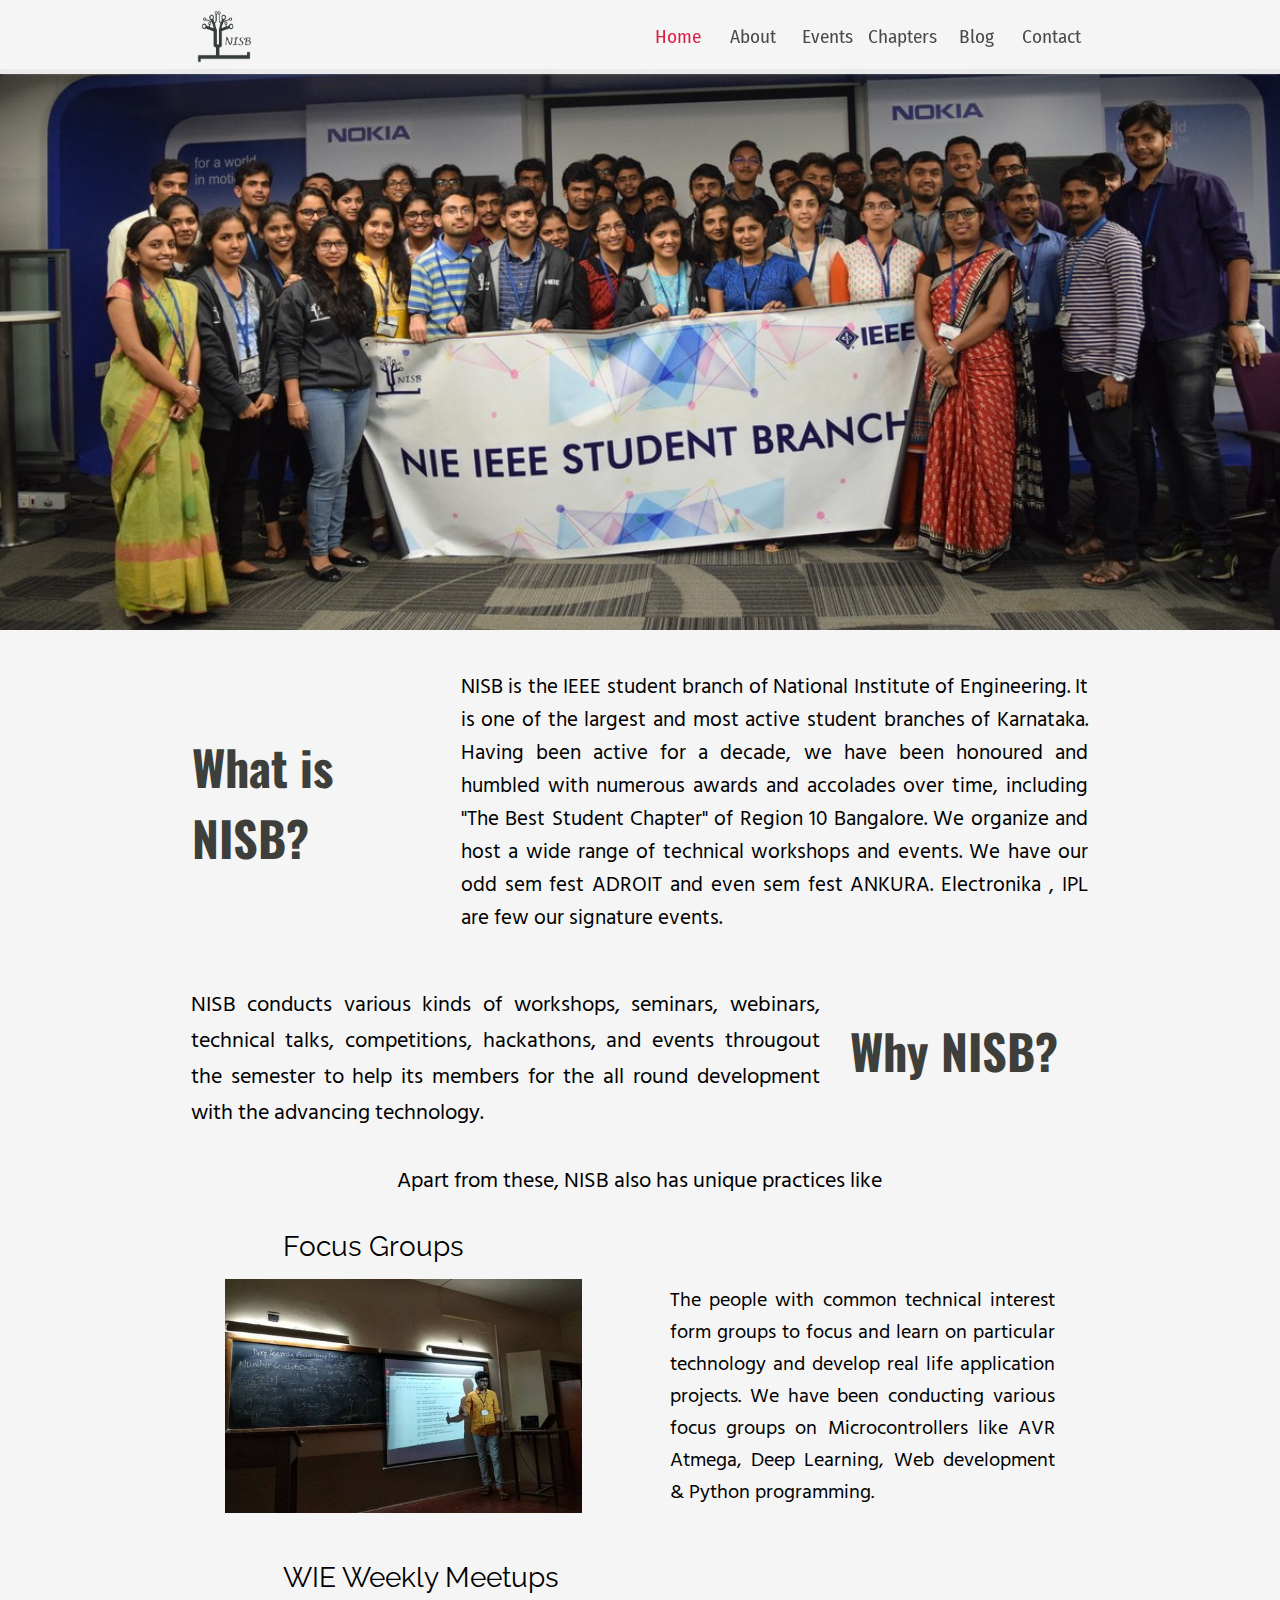
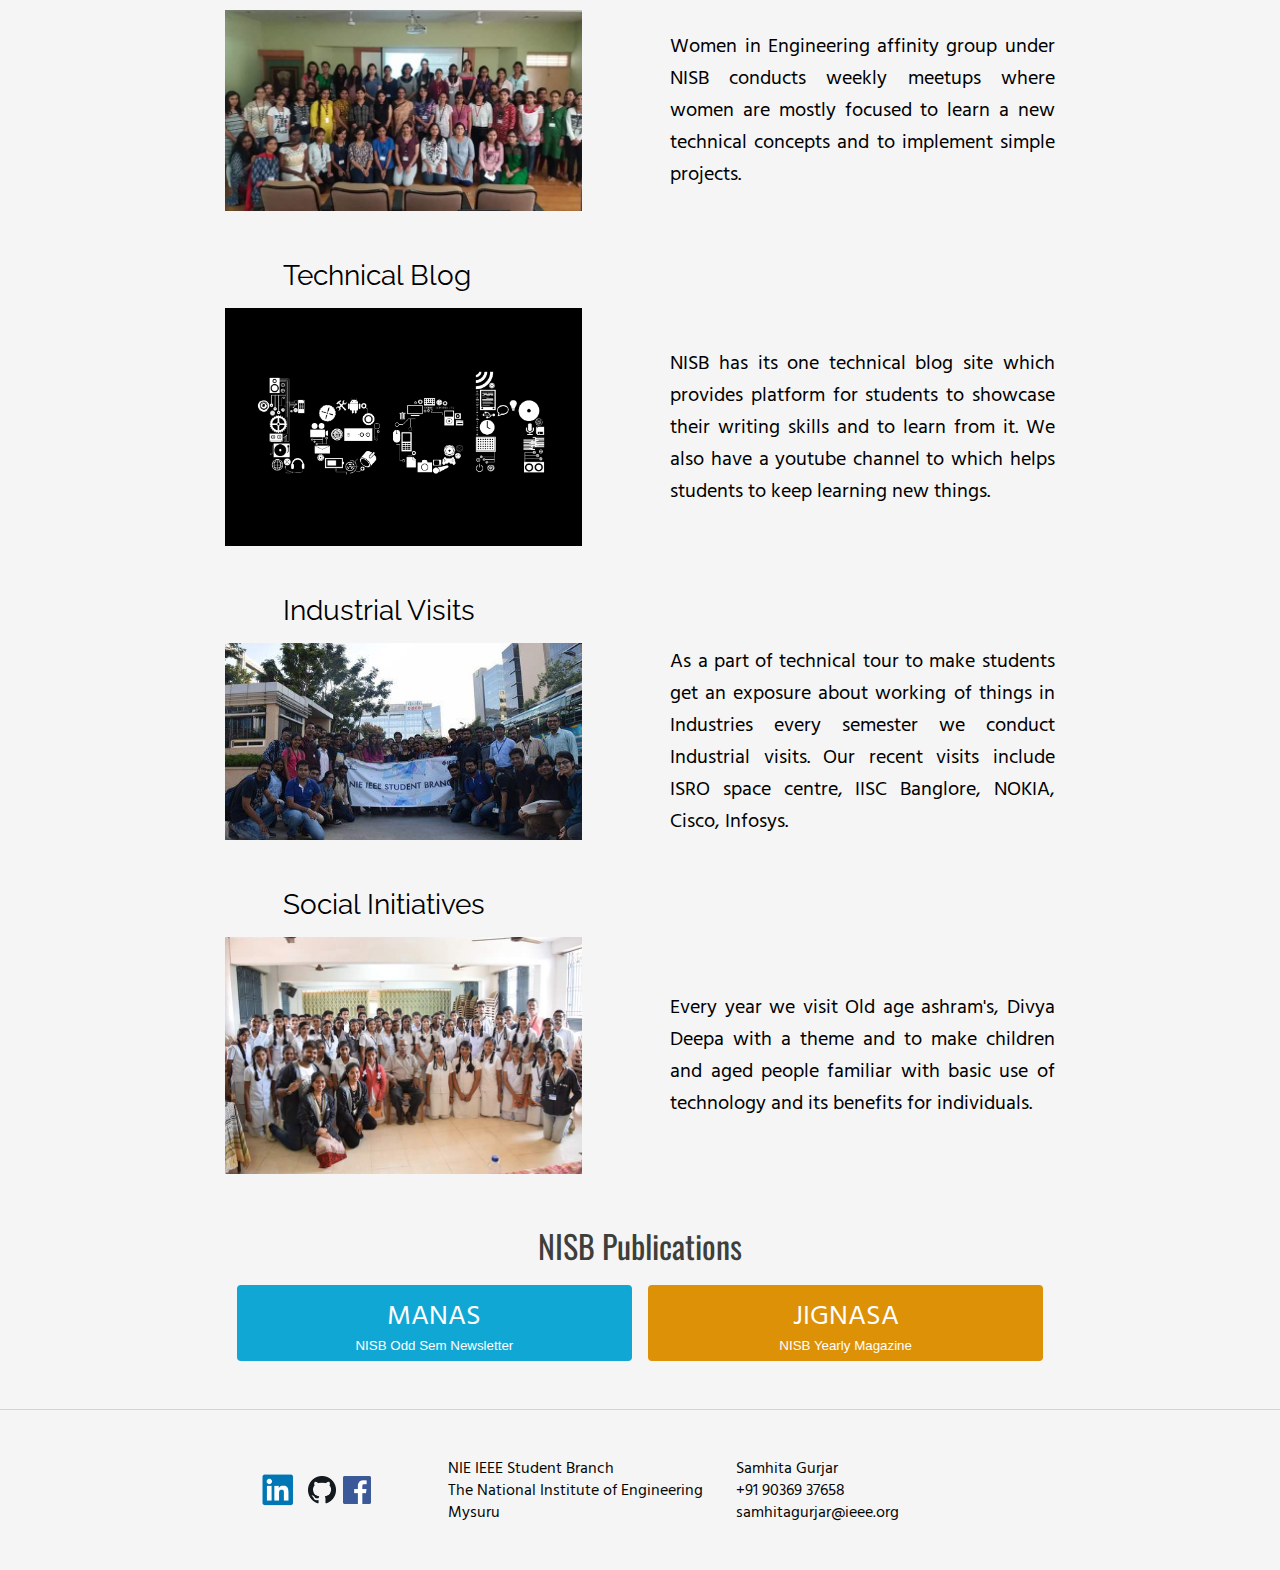
<file: index.html>
<!DOCTYPE html>
<html lang="en">

<head>
    <meta charset="UTF-8">
    <meta name='viewport' content='width=device-width, initial-scale=1.0, maximum-scale=1.0, user-scalable=0' />
    <link href="https://fonts.googleapis.com/css?family=Slabo+27px" rel="stylesheet">
    <link href="https://fonts.googleapis.com/css?family=Raleway" rel="stylesheet">
    <link href="https://fonts.googleapis.com/css?family=Hind+Siliguri" rel="stylesheet">
    <link href="https://fonts.googleapis.com/css?family=Oswald" rel="stylesheet">
    <link href="https://fonts.googleapis.com/css?family=Bree+Serif" rel="stylesheet">
    <link href="https://fonts.googleapis.com/css?family=Fira+Sans+Condensed" rel="stylesheet">
    <link href="https://fonts.googleapis.com/css?family=Fira+Sans" rel="stylesheet">
    <link href="https://fonts.googleapis.com/css?family=Comfortaa" rel="stylesheet">
    <link href="https://fonts.googleapis.com/css?family=PT+Sans+Narrow" rel="stylesheet">
    <link rel="stylesheet" href="static/css/mob.css" media="(max-width:1249px)">
    <link rel="stylesheet" href="static/css/main.css" media="(min-width:1250px)">
    <link rel="stylesheet" href="static/css/sidebar.css" media="(max-width:1249px)">
    <link rel="stylesheet" href="static/css/mainIndex.css" media="(min-width:1250px)">
    <link rel="stylesheet" href="static/css/mobIndex.css" media="(max-width:1249px)">
    <title>NIE IEEE Student Branch</title>
</head>

<body style="background-color: whitesmoke">
    <nav class="navBarMob" style="display: none;">
        <div>
            <a class="navSideBtn" href="http://nisb.in" id="sideIndex">Home</a>
        </div>
        <div>
            <a class="navSideBtn" href="http://nisb.in/about" id="sideAbout">About</a>
        </div>
        <div>
            <a class="navSideBtn" href="http://nisb.in/events" id="sideEvents">Events</a>
        </div>
        <div>
            <a class="navSideBtn" href="http://nisb.in/chapters" id="sideChapters">Chapters</a>
        </div>
        <div>
            <a class="navSideBtn" href="http://blog.nisb.in">Blog</a>
        </div>
        <div>
            <a class="navSideBtn" href="http://nisb.in/contact" id="sideContact">Contact</a>
        </div>
    </nav>
    <nav class="navbar">
        <section>
            <img class="sideBarBtn" onclick="showSideBar()" src="static/images/bars-solid.svg" style="height: 1.25rem; width: 1.25rem;">
            <p class="title">Home</p>
            <a href="index.html">
                <img src="static/images/logo.png">
            </a>
            <div>
                <div>
                    <a href="http://nisb.in/" style="color: crimson">Home</a>
                </div>
                <div>
                    <a href="http://nisb.in/about">About</a>
                </div>
                <div>
                    <a href="http://nisb.in/events">Events</a>
                </div>
                <div>
                    <a href="http://nisb.in/chapters">Chapters</a>
                </div>
                <div>
                    <a href="http://blog.nisb.in" target="_blank">Blog</a>
                </div>
                <div>
                    <a href="http://nisb.in/contact">Contact</a>
                </div>
            </div>
        </section>
    </nav>
    <div class="brSpace" style="width: 100%;"></div>
    <img id="coverDisplay" src="static/images/c1.jpg">

    <div id="aboutNISB">
        <p class="aboutTitle">What is NISB?</p>
        <div id="aboutNISBDiv">
            NISB is the IEEE student branch of National Institute of Engineering. It is one of the largest and most active student branches
            of Karnataka. Having been active for a decade, we have been honoured and humbled with numerous awards and accolades
            over time, including "The Best Student Chapter" of Region 10­ Bangalore. We organize and host a wide range of
            technical workshops and events. We have our odd sem fest ADROIT and even sem fest ANKURA. Electronika , IPL are
            few our signature events.
        </div>
    </div>

    <div id="whyNISB">
        <div id="whyNISBDiv">
            <div id="whyNISBIntro">
                NISB conducts various kinds of workshops, seminars, webinars, technical talks, competitions, hackathons, and events througout
                the semester to help its members for the all round development with the advancing technology.
            </div>
            <p class="aboutTitle" id="whyNISBTitle">Why NISB?</p>

        </div>
        <div id="listingNISB">
            <p id="listingNISBTitle">Apart from these, NISB also has unique practices like</p>
            <div class="listingIND">
                <p class="listingINDTitle">Focus Groups</p>
                <div class="listingINDDiv">
                    <img src="static/images/fg.jpg">
                    <p class="listingINDCont">The people with common technical interest form groups to focus and learn on particular technology and
                        develop real life application projects. We have been conducting various focus groups on Microcontrollers
                        like AVR Atmega, Deep Learning, Web development & Python programming.</p>
                </div>
            </div>
            <div class="listingIND">
                <p class="listingINDTitle">WIE Weekly Meetups</p>
                <div class="listingINDDiv">
                    <img src="static/images/wieWeek.jpg">
                    <p class="listingINDCont">Women in Engineering affinity group under NISB conducts weekly meetups where women are mostly focused
                        to learn a new technical concepts and to implement simple projects.</p>
                </div>
            </div>
            <div class="listingIND">
                <p class="listingINDTitle">Technical Blog</p>
                <div class="listingINDDiv">
                    <img src="static/images/blog.png">
                    <p class="listingINDCont">NISB has its one technical blog site which provides platform for students to showcase their writing skills
                        and to learn from it. We also have a youtube channel to which helps students to keep learning new
                        things. </p>
                </div>
            </div>
            <div class="listingIND">
                <p class="listingINDTitle">Industrial Visits</p>
                <div class="listingINDDiv">
                    <img src="static/images/cisco.jpg">
                    <p class="listingINDCont"> As a part of technical tour to make students get an exposure about working of things in Industries every
                        semester we conduct Industrial visits. Our recent visits include ISRO space centre, IISC Banglore,
                        NOKIA, Cisco, Infosys.</p>
                </div>
            </div>
            <div class="listingIND">
                <p class="listingINDTitle">Social Initiatives</p>
                <div class="listingINDDiv">
                    <img src="static/images/wieSI.jpg">
                    <p class="listingINDCont">Every year we visit Old age ashram's, Divya Deepa with a theme and to make children and aged people familiar
                        with basic use of technology and its benefits for individuals.</p>
                </div>
            </div>

        </div>

    </div>


    <div id="nisbPub">
        <p id="nisbPubTitle">NISB Publications</p>
        <div>
            <a href="https://drive.google.com/open?id=17eZPLkKXLHn11YGx0KO4DuYHpXqB335P" target="_blank">
                <button id="manas">
                    <p class="magTitle">MANAS</p>
                    <p class="magCont">NISB Odd Sem Newsletter</p>
                </button>
            </a>
            <a href="#">
                <button id="jignasa">
                    <p class="magTitle">JIGNASA</p>
                    <p class="magCont">NISB Yearly Magazine</p>
                </button>
            </a>
        </div>
    </div>

    <footer>
        <div id="footerDIV">
            <div id="navNISB">
                <a href="https://www.linkedin.com/company/nisb">
                    <div class="navImg" id="in"></div>
                </a>
                <a href="https://github.com/nisbweb">
                    <div class="navImg" id="git"></div>
                </a>
                <a href="https://www.facebook.com/NieIeeeStudentBranch/">
                    <div class="navImg" id="fb"></div>
                </a>
            </div>
            <div id="contactNISB">
                <p>NIE IEEE Student Branch
                    <br>The National Institute of Engineering
                    <br>Mysuru </p>
                <p>Samhita Gurjar
                    <br>+91 90369 37658
                    <br>samhitagurjar@ieee.org </p>
            </div>
        </div>
    </footer>

    <div id="clr"></div>

    <script src="static/js/side.js"></script>
</body>

</html>
</file>
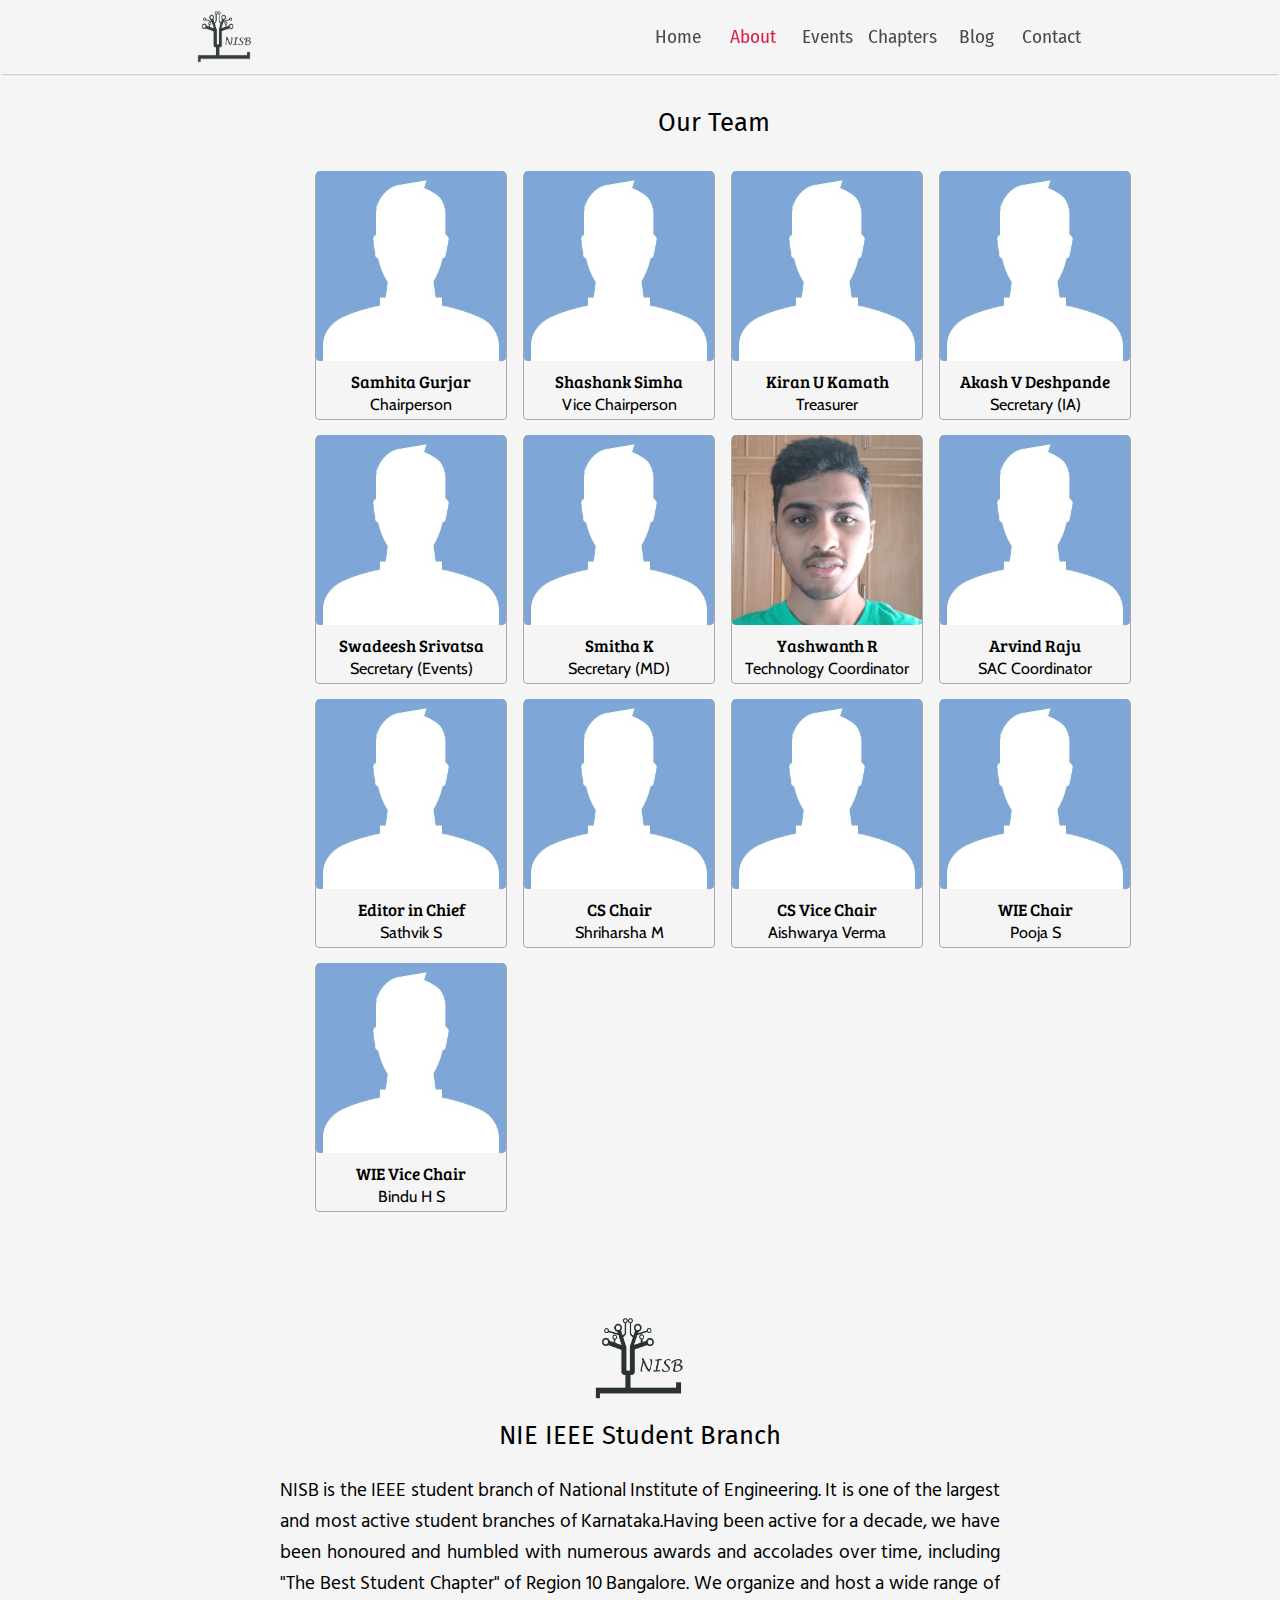
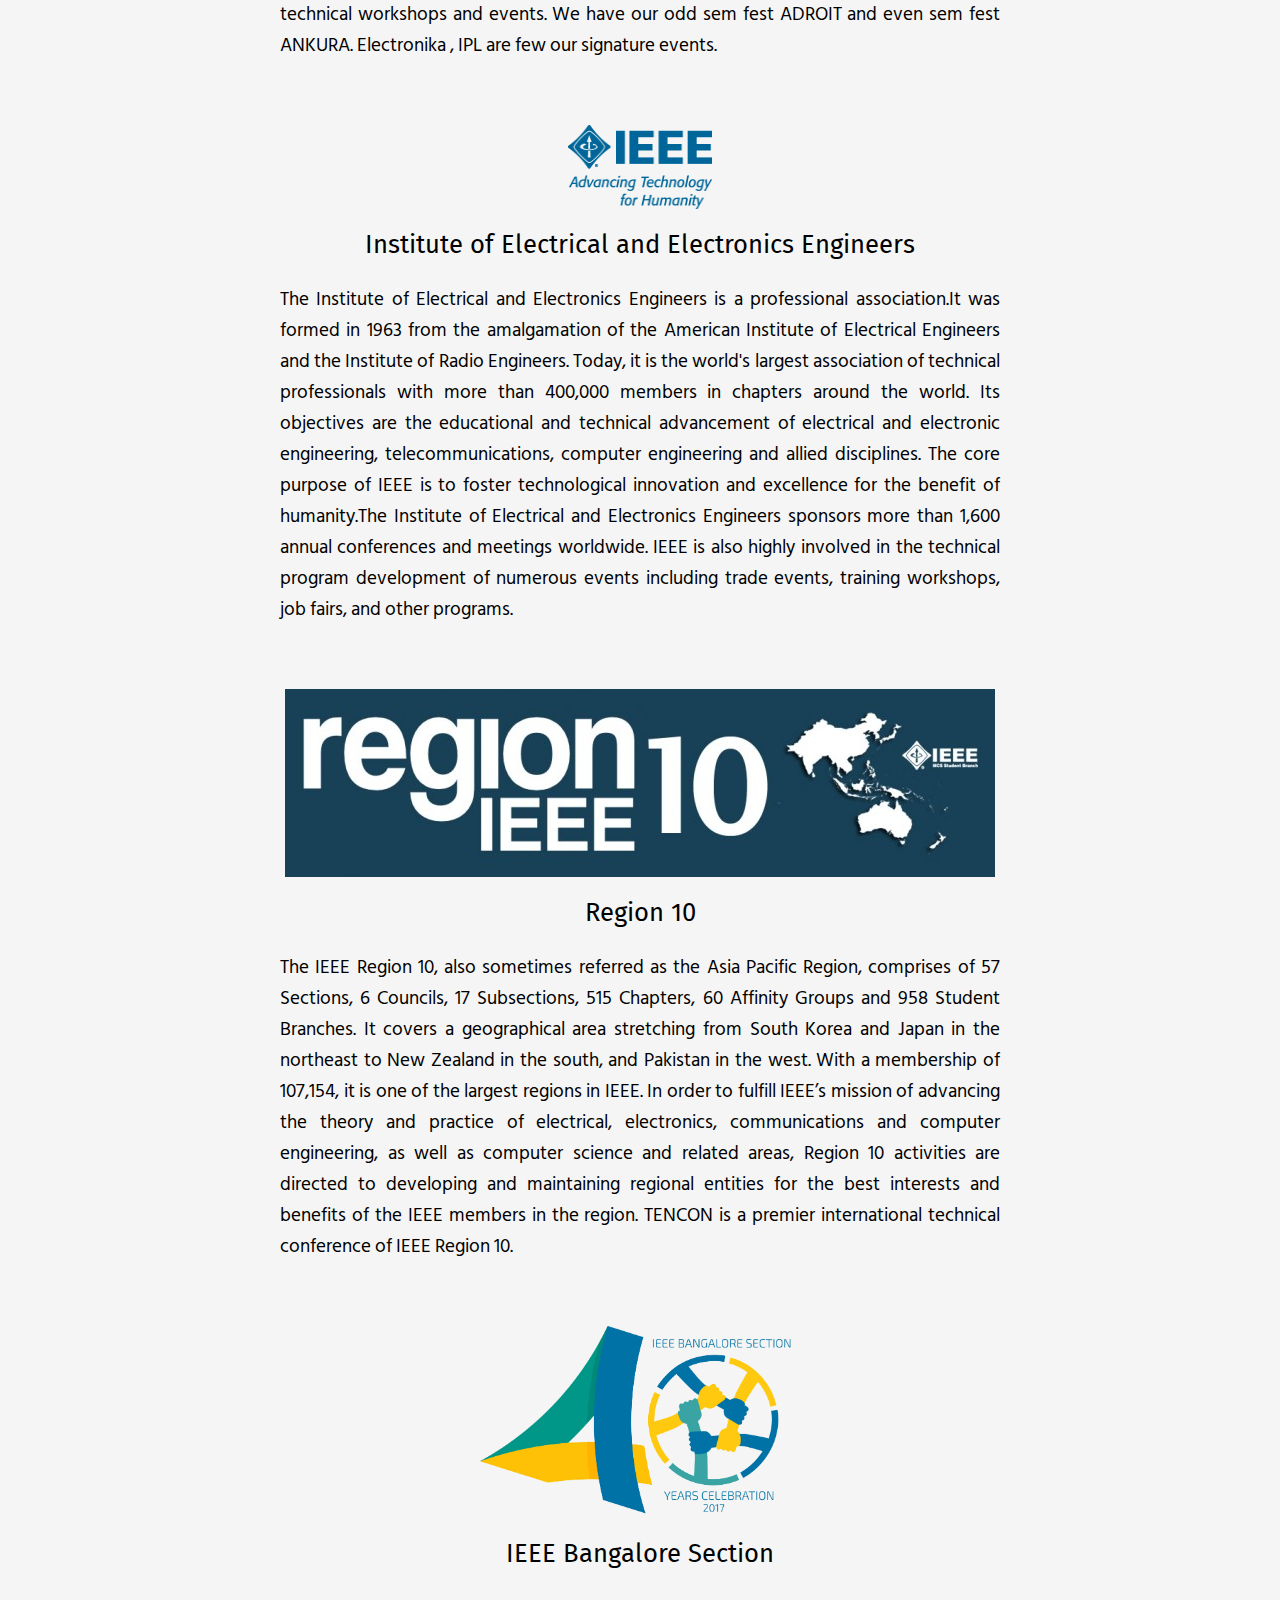
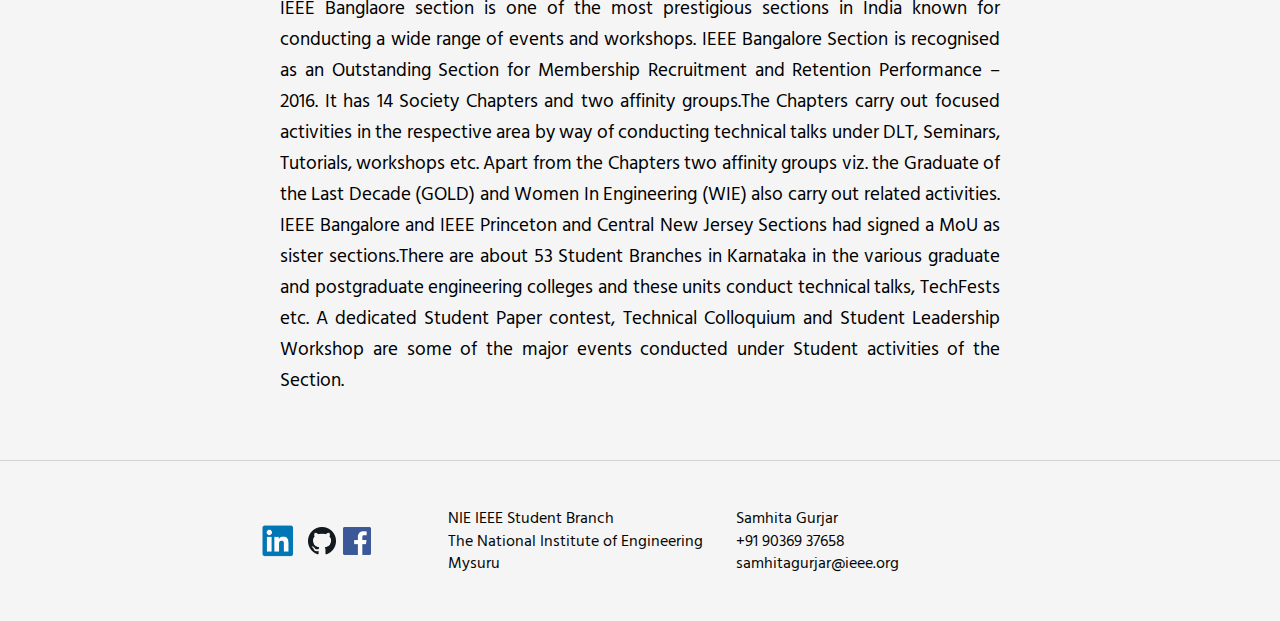
<file: about.html>
<!DOCTYPE html>
<html lang="en">
<head>
    <meta
     name='viewport'
     content='width=device-width, initial-scale=1.0, maximum-scale=1.0, user-scalable=0'
/>
    <link href="https://fonts.googleapis.com/css?family=Bree+Serif" rel="stylesheet">
    <link href="https://fonts.googleapis.com/css?family=Hind+Siliguri" rel="stylesheet">
    <link href="https://fonts.googleapis.com/css?family=Dosis" rel="stylesheet">
    <link href="https://fonts.googleapis.com/css?family=Fira+Sans+Condensed" rel="stylesheet">
    <link href="https://fonts.googleapis.com/css?family=Alegreya+Sans" rel="stylesheet">
    <link href="https://fonts.googleapis.com/css?family=Fira+Sans" rel="stylesheet">
    <link href="https://fonts.googleapis.com/css?family=Cabin" rel="stylesheet">
    <link rel="stylesheet" href="static/css/mob.css" media="(max-width:1249px)">
    <link rel="stylesheet" href="static/css/main.css" media="(min-width:1250px)">
    <link rel="stylesheet" href="static/css/mobAbout.css" media="(max-width:1249px)">
    <link rel="stylesheet" href="static/css/mainAbout.css" media="(min-width:1250px)">
    <link rel="stylesheet" href="static/css/sidebar.css" media="(max-width:1249px)">
    <meta charset="UTF-8">
    <title>NIE IEEE Student Branch</title>
</head>
<body style="background-color: whitesmoke">
    <nav class="navBarMob" style="display: none;">
        <div>
            <a class="navSideBtn" href="http://nisb.in" id="sideIndex">Home</a>
        </div>
        <div>
            <a class="navSideBtn" href="http://nisb.in/about" id="sideAbout">About</a>
        </div>
        <div>
            <a class="navSideBtn" href="http://nisb.in/events" id="sideEvents">Events</a>
        </div>
        <div>
            <a class="navSideBtn" href="http://nisb.in/chapters" id="sideChapters">Chapters</a>
        </div>
        <div>
            <a class="navSideBtn" href="http://blog.nisb.in">Blog</a>
        </div>
        <div>
            <a class="navSideBtn" href="http://nisb.in/contact" id="sideContact">Contact</a>
        </div>
    </nav>
    <nav class="navbar">
        <section>
            <img class="sideBarBtn" onclick="showSideBar()" src="static/images/bars-solid.svg" style="height: 1.25rem; width: 1.25rem;">
            <p class="title">About</p>
            <a href="http://nisb.in">
                <img src="static/images/logo.png">
            </a>
            <div>
                <div>
                    <a href="http://nisb.in/">Home</a>
                </div>
                <div>
                    <a href="http://nisb.in/about" style="color: crimson">About</a>
                </div>
                <div>
                    <a href="http://nisb.in/events">Events</a>
                </div>
                <div>
                    <a href="http://nisb.in/chapters">Chapters</a>
                </div>
                <div>
                    <a href="http://blog.nisb.in" target="_blank">Blog</a>
                </div>
                <div>
                    <a href="http://nisb.in/contact">Contact</a>
                </div>
            </div>
        </section>
    </nav>
    <div class="brSpace" style="width: 100%;"></div>
    <br>
    <div class="aboutDiv" id="team">
        <p class="aboutTitle">Our Team</p>
        <br>
        <div id="teamCont">
            <div class="teamCard">
                <img src="static/images/im.jpg" class="teamPic">
                <p class="memName">Samhita Gurjar</p>
                <p class="memPost">Chairperson</p>
            </div>
            <div class="teamCard">
                <img src="static/images/im.jpg" class="teamPic">
                <p class="memName">Shashank Simha</p>
                <p class="memPost">Vice Chairperson</p>
            </div>
            <div class="teamCard">
                <img src="static/images/im.jpg" class="teamPic">
                <p class="memName">Kiran U Kamath</p>
                <p class="memPost">Treasurer</p>
            </div>
            <div class="teamCard">
                <img src="static/images/im.jpg" class="teamPic">
                <p class="memName">Akash V Deshpande</p>
                <p class="memPost">Secretary (IA)</p>
            </div>
            <div class="teamCard">
                <img src="static/images/im.jpg" class="teamPic">
                <p class="memName">Swadeesh Srivatsa</p>
                <p class="memPost">Secretary (Events)</p>
            </div>
            <div class="teamCard">
                <img src="static/images/im.jpg" class="teamPic">
                <p class="memName">Smitha K</p>
                <p class="memPost">Secretary (MD)</p>
            </div>
            <div class="teamCard">
                <img src="static/images/tech.png" class="teamPic">
                <p class="memName">Yashwanth R</p>
                <p class="memPost">Technology Coordinator</p>
            </div>
            <div class="teamCard">
                <img src="static/images/im.jpg" class="teamPic">
                <p class="memName">Arvind Raju</p>
                <p class="memPost">SAC Coordinator</p>
            </div>
            <div class="teamCard">
                <img src="static/images/im.jpg" class="teamPic">
                <p class="memName">Editor in Chief</p>
                <p class="memPost">Sathvik S</p>
            </div>
            <div class="teamCard">
                <img src="static/images/im.jpg" class="teamPic">
                <p class="memName">CS Chair</p>
                <p class="memPost">Shriharsha M</p>
            </div>
            <div class="teamCard">
                <img src="static/images/im.jpg" class="teamPic">
                <p class="memName">CS Vice Chair</p>
                <p class="memPost">Aishwarya Verma</p>
            </div>
            <div class="teamCard">
                <img src="static/images/im.jpg" class="teamPic">
                <p class="memName">WIE Chair</p>
                <p class="memPost">Pooja S</p>
            </div>
            <div class="teamCard">
                <img src="static/images/im.jpg" class="teamPic">
                <p class="memName">WIE Vice Chair</p>
                <p class="memPost">Bindu H S</p>
            </div>
            
        </div>
    </div> 
    <div id="aboutNISB" class="aboutDiv">
        <img src="static/images/logo.png" id="aboutNISBImg">
        <p class="aboutTitle">NIE IEEE Student Branch</p>
        <div class="aboutCont" id="aboutNISBCont">
            NISB is the IEEE student branch of National Institute of Engineering. It is one of the largest and most active student branches of Karnataka.Having been active for a decade, we have been honoured and humbled with numerous awards and accolades over time, including "The Best Student Chapter" of Region 10­ Bangalore. We organize and host a wide range of technical workshops and events. We have our odd sem fest ADROIT and even sem fest ANKURA. Electronika , IPL are few our signature events.
        </div>
    </div>
    <div id="aboutIEEE" class="aboutDiv">
        <img src="static/images/IEEE.gif" id="aboutIEEEImg">
        <p class="aboutTitle">Institute of Electrical and Electronics Engineers</p>
        <div class="aboutCont" id="aboutIEEECont">
            The Institute of Electrical and Electronics Engineers is a professional association.It was formed in 1963 from the amalgamation of the American Institute of Electrical Engineers and the Institute of Radio Engineers. Today, it is the world's largest association of technical professionals with more than 400,000 members in chapters around the world. Its objectives are the educational and technical advancement of electrical and electronic engineering, telecommunications, computer engineering and allied disciplines. The core purpose of IEEE is to foster technological innovation and excellence for the benefit of humanity.The Institute of Electrical and Electronics Engineers sponsors more than 1,600 annual conferences and meetings worldwide. IEEE is also highly involved in the technical program development of numerous events including trade events, training workshops, job fairs, and other programs.
        </div>
    </div>

    <div id="aboutR10" class="aboutDiv">
        <img src="static/images/r10.jpg" id="aboutR10Img">
        <p class="aboutTitle">Region 10</p>
        <div class="aboutCont" id="aboutR10Cont">
            The IEEE Region 10, also sometimes referred as the Asia Pacific Region, comprises of 57 Sections, 6 Councils, 17 Sub­sections, 515 Chapters, 60 Affinity Groups and 958 Student Branches. It covers a geographical area stretching from South Korea and Japan in the north­east to New Zealand in the south, and Pakistan in the west. With a membership of 107,154, it is one of the largest regions in IEEE. In order to fulfill IEEE’s mission of advancing the theory and practice of electrical, electronics, communications and computer engineering, as well as computer science and related areas, Region 10 activities are directed to developing and maintaining regional entities for the best interests and benefits of the IEEE members in the region. TENCON is a premier international technical conference of IEEE Region 10.
        </div>
    </div>

    <div id="aboutBlr" class="aboutDiv">
        <img src="static/images/blr-min.png" id="aboutBlrImg">
        <p class="aboutTitle">IEEE Bangalore Section</p>
        <div class="aboutCont" id="aboutBlrCont">
            IEEE Banglaore section is one of the most prestigious sections in India known for conducting a wide range of events and workshops. IEEE Bangalore Section is recognised as an Outstanding Section for Membership Recruitment and Retention Performance – 2016. It has 14 Society Chapters and two affinity groups.The Chapters carry out focused activities in the respective area by way of conducting technical talks under DLT, Seminars, Tutorials, workshops etc. Apart from the Chapters two affinity groups viz. the Graduate of the Last Decade (GOLD) and Women In Engineering (WIE) also carry out related activities. IEEE Bangalore and IEEE Princeton and Central New Jersey Sections had signed a MoU as sister sections.There are about 53 Student Branches in Karnataka in the various graduate and post­graduate engineering colleges and these units conduct technical talks, TechFests etc. A dedicated Student Paper contest, Technical Colloquium and Student Leadership Workshop are some of the major events conducted under Student activities of the Section.
        </div>
    </div>

    <footer>
        <div id="footerDIV">
            <div id="navNISB">
                <a href="https://www.linkedin.com/company/nisb"><div class="navImg" id="in"></div></a>
                <a href="https://github.com/nisbweb"><div class="navImg" id="git"></div></a>
                <a href="https://www.facebook.com/NieIeeeStudentBranch/"><div class="navImg" id="fb"></div></a>
            </div>
            <div id="contactNISB">
                <p>NIE IEEE Student Branch<br>The National Institute of Engineering<br>Mysuru </p>
                <p>Samhita Gurjar<br>+91 90369 37658<br>samhitagurjar@ieee.org </p>
            </div>
        </div>
    </footer>

    <div id="clr"></div>

    <script src="static/js/side.js"></script>
</body>
<style>
    object:hover {
        cursor: pointer;
    }
</style>
</html>
</file>
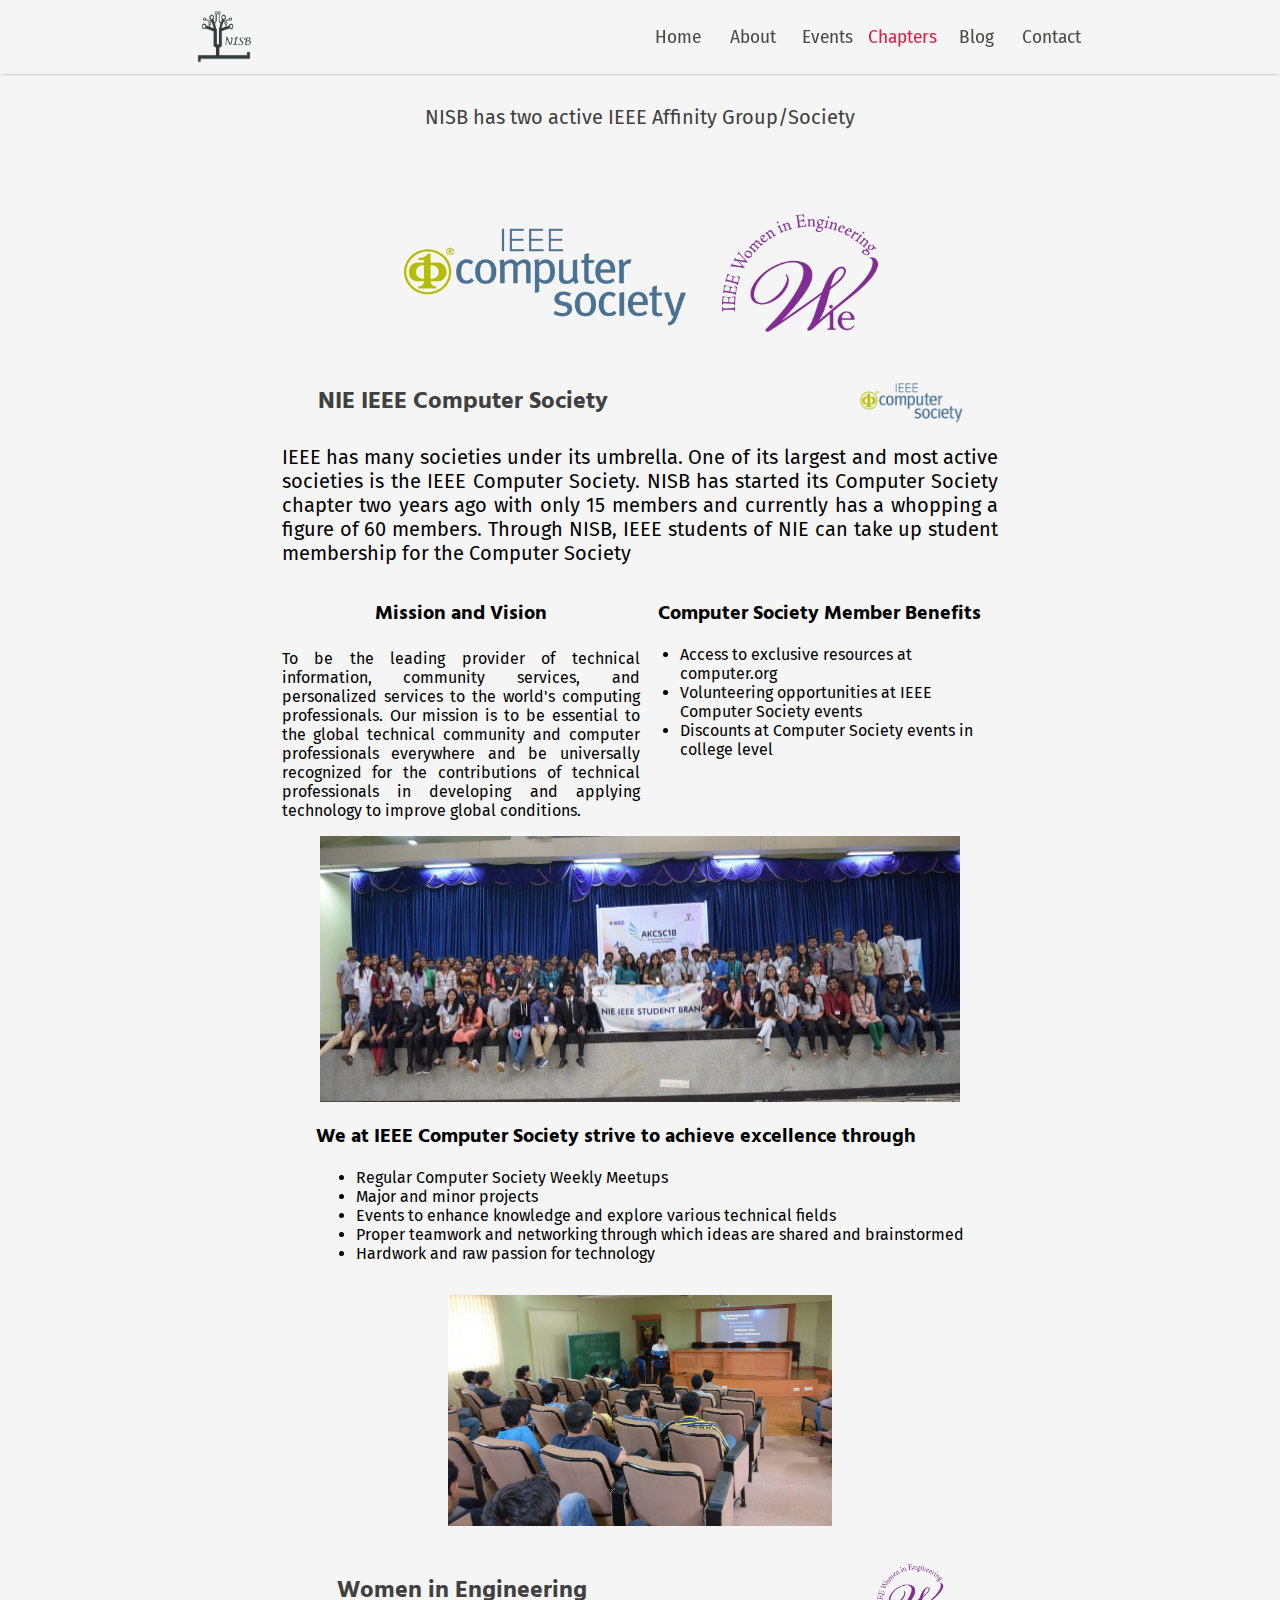
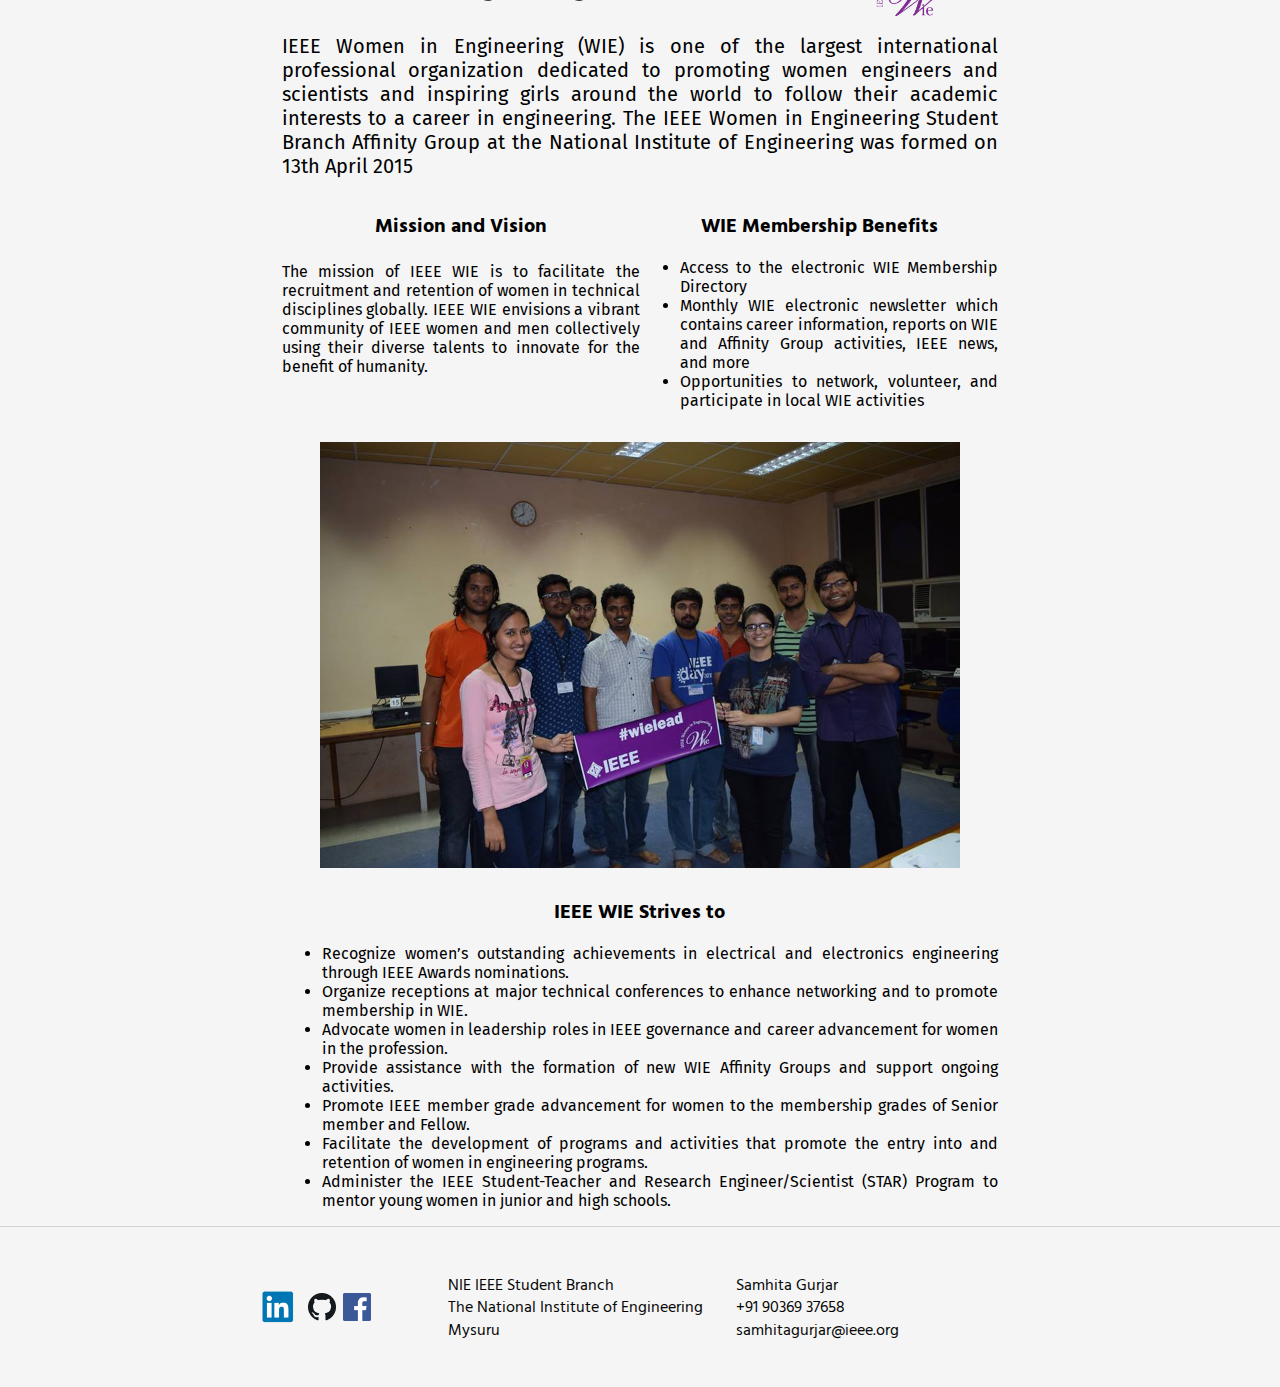
<file: chapters.html>
<!DOCTYPE html>
<html lang="en">
<head>
    <meta charset="UTF-8">
    <meta
     name='viewport'
     content='width=device-width, initial-scale=1.0, maximum-scale=1.0, user-scalable=0'
/>
    <link href="https://fonts.googleapis.com/css?family=Fira+Sans" rel="stylesheet">
    <link href="https://fonts.googleapis.com/css?family=Hind+Siliguri" rel="stylesheet">
    <link href="https://fonts.googleapis.com/css?family=Bree+Serif" rel="stylesheet">
    <link href="https://fonts.googleapis.com/css?family=Fira+Sans+Condensed" rel="stylesheet">
    <link rel="stylesheet" href="static/css/mob.css" media="(max-width:1249px)">
    <link rel="stylesheet" href="static/css/main.css" media="(min-width:1250px)">
    <link rel="stylesheet" href="static/css/sidebar.css" media="(max-width:1249px)">
    <link rel="stylesheet" href="static/css/mainChapters.css" media="(min-width:1250px)">
    <link rel="stylesheet" href="static/css/mobChapters.css" media="(max-width:1249px)">

    <title>NIE IEEE Student Branch</title>
</head>
<body style="background-color: whitesmoke">
    <nav class="navBarMob" style="display: none;">
        <div>
            <a class="navSideBtn" href="http://nisb.in" id="sideIndex">Home</a>
        </div>
        <div>
            <a class="navSideBtn" href="http://nisb.in/about" id="sideAbout">About</a>
        </div>
        <div>
            <a class="navSideBtn" href="http://nisb.in/events" id="sideEvents">Events</a>
        </div>
        <div>
            <a class="navSideBtn" href="http://nisb.in/chapters" id="sideChapters">Chapters</a>
        </div>
        <div>
            <a class="navSideBtn" href="http://blog.nisb.in">Blog</a>
        </div>
        <div>
            <a class="navSideBtn" href="http://nisb.in/contact" id="sideContact">Contact</a>
        </div>
    </nav>
    <nav class="navbar">
        <section>
            <img class="sideBarBtn" onclick="showSideBar()" src="static/images/bars-solid.svg" style="height: 1.25rem; width: 1.25rem;">
            <p class="title">Chapters</p>
            <a href="http://nisb.in">
                <img src="static/images/logo.png">
            </a>
            <div>
                <div>
                    <a href="http://nisb.in/">Home</a>
                </div>
                <div>
                    <a href="http://nisb.in/about">About</a>
                </div>
                <div>
                    <a href="http://nisb.in/events">Events</a>
                </div>
                <div>
                    <a href="http://nisb.in/chapters" style="color: crimson">Chapters</a>
                </div>
                <div>
                    <a href="http://blog.nisb.in" target="_blank">Blog</a>
                </div>
                <div>
                    <a href="http://nisb.in/contact">Contact</a>
                </div>
            </div>
        </section>
    </nav>
    <div class="brSpace" style="width: 100%;"></div>
    <script src="static/js/side.js"></script>
    <br>
    <br>
    <p id="chapHead" >NISB has two active IEEE Affinity Group/Society</p>
    <div id="chapLogoDiv">
        <a id="chapLogoCSA" href="https://www.computer.org/" target="_blank"><img  id="chapLogoCSImg" src="static/images/cs.png"></a>
        <a id="chapLogoWIEA" href="http://wie.ieee.org/" target="_blank"><img id="chapLogoWIEImg"  src="static/images/wie.png"></a>
    </div>
    <div id="cs">
            <div  id="introCSHead">
                <p>NIE IEEE Computer Society</p>
                <img src="static/images/cs.png">
            </div>
            <div id="introCSCont">
                <p>IEEE has many societies under its umbrella. One of its largest and most active societies is the IEEE Computer Society. NISB has started its Computer Society chapter two years ago with only 15 members and currently has a whopping a figure of 60 members. Through NISB, IEEE students of NIE can take up student membership for the Computer Society </p>
                <div id="MVAB">
                    <div id="MV">
                        <p>Mission and Vision</p>
                        <div>To be the leading provider of technical information, community services, and personalized services to the world's computing professionals. Our mission is to be essential to the global technical community and computer professionals everywhere and be universally recognized for the contributions of technical professionals in developing and applying technology to improve global conditions.</div>
                    </div>
                    <div id="CSBenefits">
                        <p>Computer Society Member Benefits</p>
                        <ul>
                            <li>Access to exclusive resources at computer.org</li>
                            <li>Volunteering opportunities at IEEE Computer Society events</li>
                            <li>Discounts at Computer Society events in college level</li>
                        </ul>
                    </div>
                </div>
            </div>
            <img src="static/images/akcsc.jpeg" id="csGroupImg">
            <br>
            <div id="CSAim">
                <p>We at IEEE Computer Society strive to achieve excellence through</p>
                <ul>
                    <li>Regular Computer Society Weekly Meetups</li>
                    <li>Major and minor projects</li>
                    <li>Events to enhance knowledge and explore various technical fields</li>
                    <li>Proper teamwork and networking through which ideas are shared and brainstormed</li>
                    <li>Hardwork and raw passion for technology</li>
                </ul>
            </div>
            <img src="static/images/crowd.jpg" id="csCrowdImg">
 </div>

    <div id="wie">
        <div  id="introWIEHead">
            <p>Women in Engineering</p>
            <img src="static/images/wie.png">
        </div>
        <div id="introWIECont">
            <p>IEEE Women in Engineering (WIE) is one of the largest international professional organization dedicated to promoting women engineers and scientists and inspiring girls around the world to follow their academic interests to a career in engineering. The IEEE Women in Engineering Student Branch Affinity Group at the National Institute of Engineering was formed on 13th April 2015</p>
            <div id="MVAB">
                <div id="MV">
                    <p>Mission and Vision</p>
                    <div>The mission of IEEE WIE is to facilitate the recruitment and retention of women in technical disciplines globally. IEEE WIE envisions a vibrant community of IEEE women and men collectively using their diverse talents to innovate for the benefit of humanity.</div>
                </div>
                <div id="WIEBenefits">
                    <p>WIE Membership Benefits</p>
                    <ul>
                        <li>Access to the electronic WIE Membership Directory</li>
                        <li>Monthly WIE electronic newsletter which contains career information, reports on WIE and Affinity Group activities, IEEE news, and more</li>
                        <li>Opportunities to network, volunteer, and participate in local WIE activities</li>
                    </ul>
                </div>
            </div>
            <img src="static/images/wieMain.jpg" id="wieImg">
            <div id="wieStrives">
                <p>IEEE WIE Strives to</p>
                <ul>
                    <li>Recognize women’s outstanding achievements in electrical and electronics engineering through IEEE Awards nominations.</li>
                    <li>Organize receptions at major technical conferences to enhance networking and to promote membership in WIE.</li>
                    <li>Advocate women in leadership roles in IEEE governance and career advancement for women in the profession.</li>
                    <li>Provide assistance with the formation of new WIE Affinity Groups and support ongoing activities.</li>
                    <li>Promote IEEE member grade advancement for women to the membership grades of Senior member and Fellow.</li>
                    <li>Facilitate the development of programs and activities that promote the entry into and retention of women in engineering programs.</li>
                    <li>Administer the IEEE Student-Teacher and Research Engineer/Scientist (STAR) Program to mentor young women in junior and high schools.</li>
                </ul>
            </div>
        </div>
    </div>


    <footer>
        <div id="footerDIV">
            <div id="navNISB">
                <a href="https://www.linkedin.com/company/nisb"><div class="navImg" id="in"></div></a>
                <a href="https://github.com/nisbweb"><div class="navImg" id="git"></div></a>
                <a href="https://www.facebook.com/NieIeeeStudentBranch/"><div class="navImg" id="fb"></div></a>
            </div>
            <div id="contactNISB">
                <p>NIE IEEE Student Branch<br>The National Institute of Engineering<br>Mysuru </p>
                <p>Samhita Gurjar<br>+91 90369 37658<br>samhitagurjar@ieee.org </p>
            </div>
        </div>
    </footer>

    <div id="clr"></div>

</body>
</html>
</file>
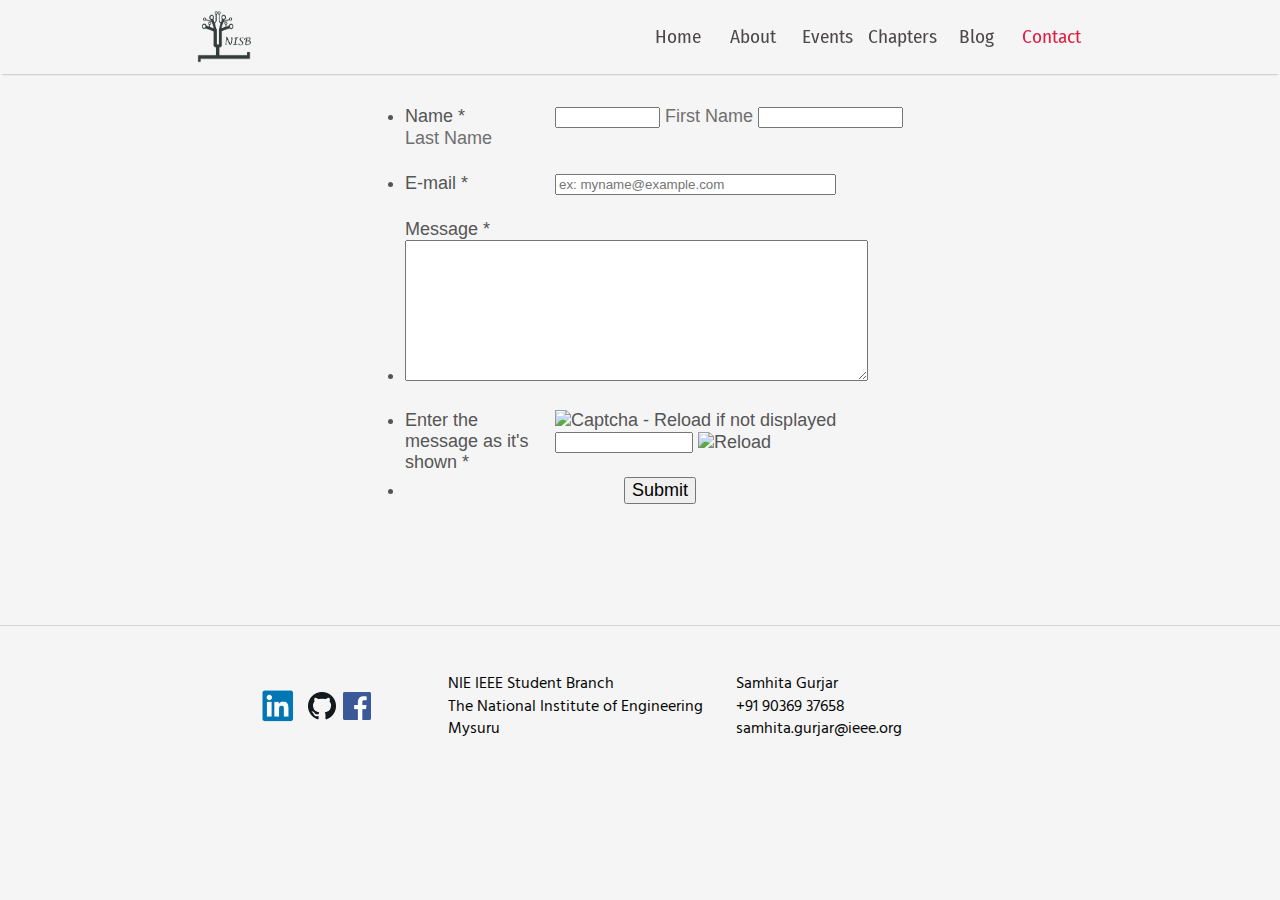
<file: contact.html>
<!DOCTYPE html>
<html lang="en">
<head>
    <meta charset="UTF-8">
    <meta
     name='viewport'
     content='width=device-width, initial-scale=1.0, maximum-scale=1.0, user-scalable=0'
/>
    <link href="https://fonts.googleapis.com/css?family=Hind+Siliguri" rel="stylesheet">
    <link href="https://fonts.googleapis.com/css?family=Bree+Serif" rel="stylesheet">
    <link href="https://fonts.googleapis.com/css?family=Fira+Sans+Condensed" rel="stylesheet">
    <link rel="stylesheet" href="static/css/mob.css" media="(max-width:1249px)">
    <link rel="stylesheet" href="static/css/main.css" media="(min-width:1250px)">
        <link rel="stylesheet" href="static/css/sidebar.css" media="(max-width:1249px)">

    <title>NIE IEEE Student Branch</title>
</head>
<body style="background-color: whitesmoke">
    <nav class="navBarMob" style="display: none;">
        <div><a class="navSideBtn"  href="index.html" id="sideIndex">Home</a></div>
        <div><a class="navSideBtn"  href="about.html" id="sideAbout">About</a></div>
        <div><a class="navSideBtn"  href="events.html" id="sideEvents">Events</a></div>
        <div><a class="navSideBtn"  href="chapters.html" id="sideChapters">Chapters</a></div>
        <div><a class="navSideBtn"  href="http://blog.nisb.in">Blog</a></div>
        <div><a class="navSideBtn"  href="contact.html" id="sideContact">Contact</a></div>
    </nav>
    <nav class="navbar">
        <section>
            <img class="sideBarBtn" onclick="showSideBar()" src="static/images/bars-solid.svg" style="height: 1.25rem; width: 1.25rem;">
            <p class="title">Contact</p>
            <a href="index.html"><img src="static/images/logo.png"></a>
            <div>
                <div><a href="index.html">Home</a></div>
                <div><a href="about.html">About</a></div>
                <div><a href="events.html">Events</a></div>
                <div><a href="chapters.html">Chapters</a></div>
                <div><a href="http://blog.nisb.in" target="_blank">Blog</a></div>
                <div><a href="contact.html" style="color: crimson">Contact</a></div>
            </div>
        </section>
    </nav>
    <div class="brSpace" style="width: 100%;"></div>
    <br>
    <div style="display: flex; flex-flow: column wrap; justify-content: center; align-items: center;">
            <script type="text/javascript" src="static/js/jf.js"></script>
    </div>

    <footer>
        <div id="footerDIV">
            <div id="navNISB">
                <a href="https://www.linkedin.com/company/nisb"><div class="navImg" id="in"></div></a>
                <a href="https://github.com/nisbweb"><div class="navImg" id="git"></div></a>
                <a href="https://www.facebook.com/NieIeeeStudentBranch/"><div class="navImg" id="fb"></div></a>
            </div>
            <div id="contactNISB">
                <p>NIE IEEE Student Branch<br>The National Institute of Engineering<br>Mysuru </p>
                <p>Samhita Gurjar<br>+91 90369 37658<br>samhita.gurjar@ieee.org </p>
            </div>
        </div>
    </footer>

    <div id="clr"></div>

    <script src="static/js/side.js"></script>

</body>
</html>
</file>
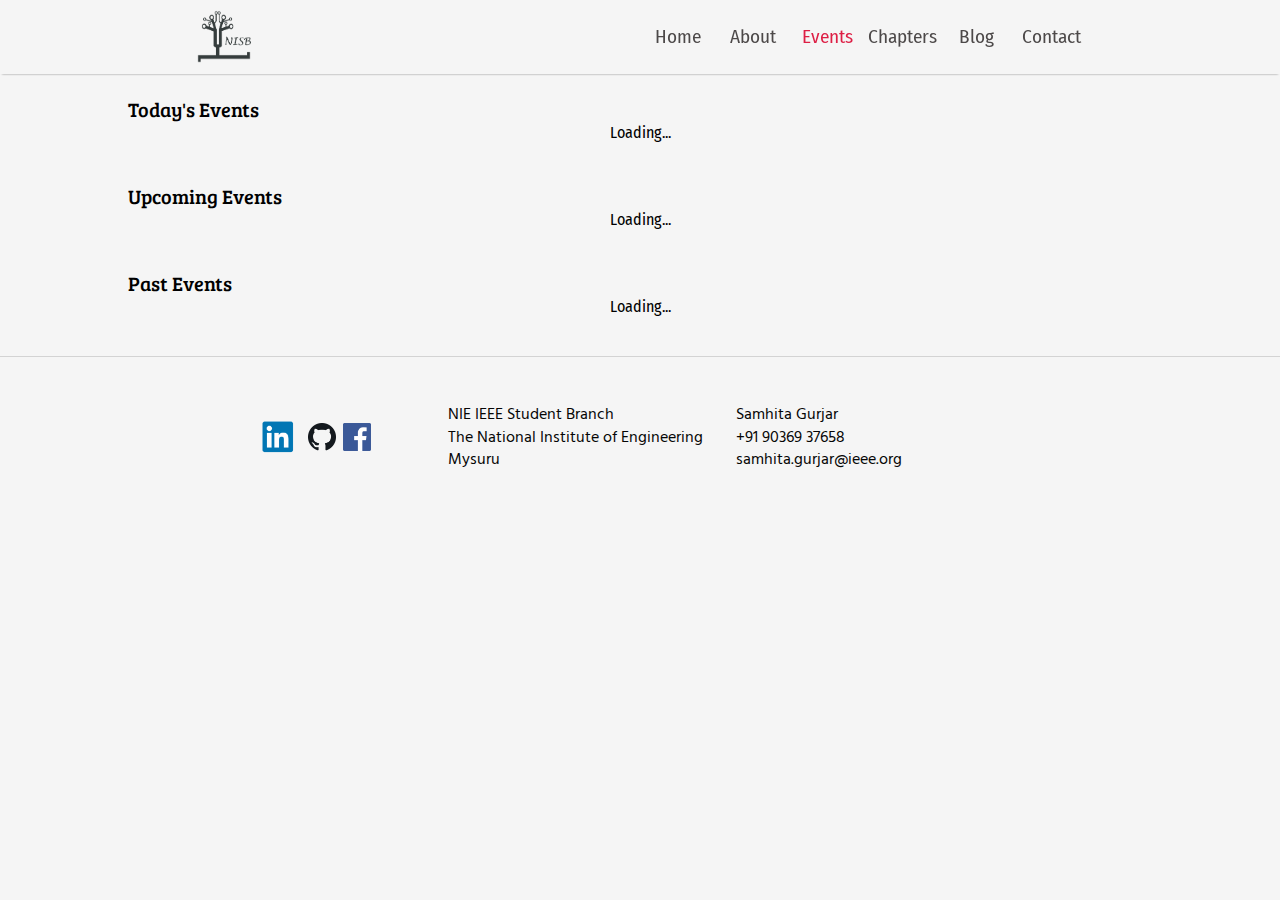
<file: events.html>
<!DOCTYPE html>
<html lang="en">
<head>
    <meta charset="UTF-8">
    <meta
     name='viewport'
     content='width=device-width, initial-scale=1.0, maximum-scale=1.0, user-scalable=0'
/>
    <link href="https://fonts.googleapis.com/css?family=Rubik" rel="stylesheet">
    <link href="https://fonts.googleapis.com/css?family=Hind+Siliguri" rel="stylesheet">
    <link href="https://fonts.googleapis.com/css?family=Bree+Serif" rel="stylesheet">
    <link href="https://fonts.googleapis.com/css?family=Fira+Sans+Condensed" rel="stylesheet">
    <link rel="stylesheet" href="static/css/mob.css" media="(max-width:1249px)">
    <link rel="stylesheet" href="static/css/main.css" media="(min-width:1250px)">
    <link rel="stylesheet" href="static/css/mobEvents.css" media="(max-width:1249px)">
    <link rel="stylesheet" href="static/css/mainEvents.css"  media="(min-width:1250px)">
    <link rel="stylesheet" href="static/css/sidebar.css" media="(max-width:1249px)">

    <title>NIE IEEE Student Branch</title>
</head>
<body style="background-color: whitesmoke">
    <nav class="navBarMob" style="display: none;">
        <div><a class="navSideBtn"  href="index.html" id="sideIndex">Home</a></div>
        <div><a class="navSideBtn"  href="about.html" id="sideAbout">About</a></div>
        <div><a class="navSideBtn"  href="events.html" id="sideEvents">Events</a></div>
        <div><a class="navSideBtn"  href="chapters.html" id="sideChapters">Chapters</a></div>
        <div><a class="navSideBtn"  href="http://blog.nisb.in">Blog</a></div>
        <div><a class="navSideBtn"  href="contact.html" id="sideContact">Contact</a></div>
    </nav>
    <nav class="navbar">
        <section>
            <img class="sideBarBtn" onclick="showSideBar()" src="static/images/bars-solid.svg" style="height: 1.25rem; width: 1.25rem;">
            <p class="title">Events</p>
            <a href="index.html"><img src="static/images/logo.png"></a>
            <div>
                <div><a href="index.html">Home</a></div>
                <div><a href="about.html">About</a></div>
                <div><a href="events.html" style="color: crimson">Events</a></div>
                <div><a href="chapters.html">Chapters</a></div>
                <div><a href="http://blog.nisb.in" target="_blank">Blog</a></div>
                <div><a href="contact.html">Contact</a></div>
            </div>
        </section>
    </nav>
    <div class="brSpace" style="width: 100%;"></div>
    <br>
    <div id="eventsMain">



        <div class="eventBoxWrap">
            <p style="font-size: 1.25rem; font-family: 'Bree Serif', serif;">Today's Events</p>
            <p style="text-align: center; width: 100%; font-family: 'Fira Sans Condensed', sans-serif;" id="todayLoad">Loading...</p>
            <div class="eventBox" id="todayEvents">
            </div>
        </div>




        <div class="eventBoxWrap">
            <p style="font-size: 1.25rem; font-family: 'Bree Serif', serif;">Upcoming Events</p>
            <p style="text-align: center; width: 100%; font-family: 'Fira Sans Condensed', sans-serif;" id="upLoad">Loading...</p>
            <div class="eventBox" id="upcoming">

            </div>
        </div>



        <div class="eventBoxWrap">
            <p style="font-size: 1.25rem; font-family: 'Bree Serif', serif;">Past Events</p>
            <p style="text-align: center; width: 100%; font-family: 'Fira Sans Condensed', sans-serif;" id="pastLoad">Loading...</p>
            <div id="past" class="eventBox">
            </div>
        </div>


    </div>

    <footer>
        <div id="footerDIV">
            <div id="navNISB">
                <a href="https://www.linkedin.com/company/nisb"><div class="navImg" id="in"></div></a>
                <a href="https://github.com/nisbweb"><div class="navImg" id="git"></div></a>
                <a href="https://www.facebook.com/NieIeeeStudentBranch/"><div class="navImg" id="fb"></div></a>
            </div>
            <div id="contactNISB">
                <p>NIE IEEE Student Branch<br>The National Institute of Engineering<br>Mysuru </p>
                <p>Samhita Gurjar<br>+91 90369 37658<br>samhita.gurjar@ieee.org </p>
            </div>
        </div>
    </footer>

    <div id="clr"></div>


    <script src="static/js/fb.js"></script>
<script>
  var config = {
    apiKey: "AIzaSyAZzwteKZ6U8IORYAw5SCfplY4m5lJyR9A",
    authDomain: "nisbevents.firebaseapp.com",
    databaseURL: "https://nisbevents.firebaseio.com",
    projectId: "nisbevents",
    storageBucket: "nisbevents.appspot.com",
    messagingSenderId: "51508980464"
  };
  firebase.initializeApp(config);
  db = firebase.database();
</script>
    <script src="static/js/events.js"></script>
    <script src="static/js/side.js"></script>


</body>
</html>
</file>
<file: static/css/mob.css>
html, body, div, p, a, img {
    margin: 0;
    padding: 0;
    box-sizing: border-box;
}

img {
    -webkit-user-select: none;
    -moz-user-select: none;
    -ms-user-select: none;
     user-select: none;
}

.navbar div {
    display: none;
}

.brSpace {
    height: 2.5rem;
}

.title {
    display: inline;
    font-family: 'Bree Serif', serif;
    font-size: 1.5rem;
}

.sideBarBtn {
    display: inline;
    margin-left: 1rem;
}

#coverDisplay {
    width: 100vw;
    background-image: url("../images/c1.jpg");
    background-size: cover;
    background-repeat: no-repeat;
}

.navbar {
    padding-top: 0.3rem;
    padding-bottom: 0.3rem;
    box-shadow: 0 2px 2px -2px grey;
    width: 100%;
    display: flex;
    flex-flow: row wrap;
    justify-content: flex-start;
    align-items: center;
    position: fixed;
    top: 0;
    left: 0;
    z-index: 2;
    background-color: whitesmoke;
    overflow: hidden;
}

.navbar section {
    display: flex;
    justify-content: space-between;
    align-items: center;
    height: 100%;
    width: 100%;
}

.navbar section a {
    margin-top: 0.1rem;
    height: 2.5rem;
    width: 2.75rem;
    display: flex;
    flex-flow: row wrap;
    justify-content: center;
    align-items: center;
}

.navbar section a img {
    margin-right: 1.25rem;
    padding: 0.1rem;
    height: 100%;
    width: 100%;
}
.navbar section div {
    display: none;
}

.navbar section div div {
    height: 100%;
    width: 16.66%;
    display: flex;
    justify-content: center;
    align-items: center;
}

.navbar section div div a{
    width: 100%;
    text-decoration: none;
    font-size: 1.2rem;
    font-family: 'Fira Sans Condensed', sans-serif;
    color: #444040;
}

.navbar section div div a:hover {
    color: crimson;
}


footer {
    height: 10rem;
    border-top: 1px solid lightgrey;
    width: 90%;
    margin: 0 auto;
}

#footerDIV {
    height: 100%;
    width: 100%;
    margin: 0 auto;
    display: flex;
    flex-flow: column;
    justify-content: space-between;
    align-items: center;
}


#navNISB {
    width: 7.5rem;
    display: flex;
    flex-flow: row wrap;
    justify-content: space-between;
    align-items: center;
    margin: 0 auto;
    margin-top: 1.25rem;
    margin-bottom: 3.25rem;
}

.navImg {
    height: 1.75rem;
    width: 1.75rem;
}

#in {
    height: 2.75rem;
    width: 2.75rem;
    background-image: url("../images/in.png");
    background-repeat: no-repeat;
    background-size: cover;
}

#git {
    background-image: url("../images/github.png");
    background-repeat: no-repeat;
    background-size: cover;
}

#fb {
    background-image: url("../images/fb.png");
    background-repeat: no-repeat;
    background-size: cover;
}

#contactNISB {
    width: 100%;
    display: flex;
    flex-flow: column;
    justify-content: space-around;
    align-items: center;
}

#contactNISB p {
    width: 100%;
    font-size: 1rem;
    font-family: "Hind Siliguri", sans-serif;
    line-height: 1.4rem;
    color: #060605;
    margin: 0 auto;
    margin-top: 1rem;
}

#clr {
    width: 100%;
    height: 5rem;
}
</file>
<file: static/css/main.css>
html, body, div, p, a, img, button {
    margin: 0;
    padding: 0;
    box-sizing: border-box;
}

img {
    -webkit-user-select: none;
    -moz-user-select: none;
    -ms-user-select: none;
     user-select: none;
}

body {
    left: 0;
    top: 0;
}

.title {
    display: none;
}

.sideBarBtn {
    display: none;
}

.navbar {
    padding-top: 0.3rem;
    padding-bottom: 0.3rem;
    box-shadow: 0 2px 2px -2px grey;
    width: 100%;
    display: flex;
    flex-flow: row wrap;
    justify-content: center;
    align-items: center;
    position: fixed;
    top: 0;
    left: 0;
    opacity: 0.95;
    z-index: 2;
    background-color: whitesmoke;
    overflow: hidden;
}

.brSpace {
    height: 4.3rem;
}

.navbar section {
    height: 100%;
    width: 100%;
    display: flex;
    justify-content: space-around;
    align-items: center;
}
.navbar section a {
    height: 4rem;
    width: 4.25rem;
    display: flex;
    flex-flow: row wrap;
    justify-content: center;
    align-items: center;
}

.navbar section a img {
    padding: 0.35rem;
    height: 100%;
    width: 100%;
}
.navbar section div {
    width: 35%;
    display: flex;
    flex-flow: row wrap;
    justify-content: space-around;
    align-items: center;
}

.navbar section div div {
    height: 100%;
    width: 16.66%;
    display: flex;
    justify-content: center;
    align-items: center;
}

.navbar section div div a{
    width: 100%;
    text-decoration: none;
    font-size: 1.2rem;
    font-family: 'Fira Sans Condensed', sans-serif;
    color: #444040;
}

.navbar section div div a:hover {
    color: crimson;
}


footer {
    height: 10rem;
    border-top: 1px solid lightgrey;
    width: 100%;
    margin: 0 auto;
}

#footerDIV {
    height: 100%;
    width: 60%;
    margin: 0 auto;
    display: flex;
    flex-flow: row wrap;
    justify-content: space-between;
    align-items: center;
}


#navNISB {
    width: 15%;
    display: flex;
    flex-flow: row wrap;
    justify-content: space-between;
    align-items: center;
}

.navImg {
    height: 1.75rem;
    width: 1.75rem;
}

#in {
    height: 2.75rem;
    width: 2.75rem;
    background-image: url("../images/in.png");
    background-repeat: no-repeat;
    background-size: cover;
}

#git {
    background-image: url("../images/github.png");
    background-repeat: no-repeat;
    background-size: cover;
}

#fb {
    background-image: url("../images/fb.png");
    background-repeat: no-repeat;
    background-size: cover;
}

#contactNISB {
    width: 75%;
    display: flex;
    flex-flow: row wrap;
    justify-content: space-around;
    align-items: center;
}

#contactNISB p {
    width: 50%;
    font-size: 1rem;
    font-family: "Hind Siliguri", sans-serif;
    line-height: 1.4rem;
    color: #060605;
}
</file>
<file: static/css/sidebar.css>
.navBarMob {
    position: fixed;
    top: 0;
    left: 0;
    border: 1px solid lightgrey;
    height: 100vh;
    width: 45vw;
    max-width: 12rem;
    display: none;
    flex-flow: column wrap;
    justify-content: center;
    align-items: center;
    background-color: whitesmoke;
    /*z-index: 10000;*/
}

.navBarMob div {
    height: 6.67%;
    width: 100% ;
    margin: 0 auto;
    display: flex;
    justify-content: center;
    align-items: center;
}

.navBarMob div a {
    font-size: 1.25rem;
    text-decoration: none;
    color: #444040;
    font-family: 'Fira Sans Condensed', sans-serif;
}
</file>
<file: static/css/mainIndex.css>
#coverDisplay {
    height: auto;
    width: 100%;
    background-image: url("../images/c1.jpg");
    background-size: cover;
    background-repeat: no-repeat;
}

#aboutNISB {
    width: 70%;
    margin: 0 auto;
    display: flex;
    flex-flow: row wrap;
    justify-content: space-around;
    align-items: center;
    margin-top: 1.5rem;
    margin-bottom: 1.5rem;
    background-color: whitesmoke;
}

#aboutNISBDiv{
    width: 70%;
    background-color: whitesmoke;
    font-family: "Hind Siliguri", sans-serif;
    font-size: 1.3rem;
    text-align: justify;
    margin-top: 0.75rem;
    margin-bottom: 0.75rem;
}

.aboutTitle {
    width: 30%;
    color: #3e3f3a;
    font-family: "Oswald", sans-serif;
    font-weight: 700;
    font-size: 3rem;
}

#whyNISB {
    width: 90%;
    margin: 0 auto;
    display: flex;
    flex-flow: column wrap;
    justify-content: space-around;
    align-items: center;
    margin-top: 0.25rem;
    margin-bottom: 2rem;
    background-color: whitesmoke;
}

#whyNISBDiv {
    display: flex;
    flex-flow: row wrap;
    justify-content: space-between;
    align-items: center;
    width: 78%;
}

#whyNISBTitle {
    margin: 0 auto;
    width: 30%;
    text-align: center;
}

#whyNISBIntro {
    width: 70%;
    margin: 0 auto;
    margin-top: 1rem;
    font-size: 1.4rem;
    font-family: "Hind Siliguri", sans-serif;
    text-align: justify;
}

#listingNISB {
    display: flex;
    flex-flow: column wrap;
    justify-content: space-between;
    align-items: center;
    width: 90%;
    margin:0 auto;
    margin-top: 2rem;
}

#listingNISBTitle {
    font-size: 1.4rem;
    font-family: "Hind Siliguri", sans-serif;
}

.listingIND {
    display: flex;
    flex-flow: column wrap;
    justify-content: space-between;
    align-items: center;
    margin: 0 auto;
    width: 100%;
    margin-top: 2rem;
}

.listingINDTitle {
    font-family: "Raleway", sans-serif;
    display: block;
    width: 75%;
    font-size: 1.75rem;
    text-align: left;
    padding-left: 2rem;
}

.listingINDDiv {
    margin-top: 1rem;
    margin-bottom: 1rem;
    display: flex;
    flex-flow: row wrap;
    justify-content: space-between;
    align-items: center;
    width: 80%;
}

.listingIND img {
    width: 43%;
    display: inline;
}

.listingINDCont {
    width: 56%;
    display: inline;
    padding-left: 5rem;
    text-align: justify;
    font-family: "Hind Siliguri", sans-serif;
    font-size: 1.25rem;
}

#nisbPub {
    width: 70%;
    margin: 0 auto;
    display: flex;
    flex-flow: column wrap;
    justify-content: space-around;
    align-items: center;
    background-color: whitesmoke;
    margin-bottom: 3rem;
}

#nisbPubTitle {
    color: #3e3f3a;
    font-family: "Oswald", sans-serif;
    font-size: 2rem;
}
#nisbPub div {
    margin-top: 1rem;
    display: flex;
    flex-flow: row wrap;
    justify-content: space-between;
    align-items: center;
    width: 90%;
}

#nisbPub div a {
    width: 49%;
    text-decoration: none;
}

#nisbPub div button {
    outline: 0;
    width: 100%;
    border: transparent;
    border-radius: 0.25rem;
    color: white;
    display: flex;
    flex-flow: column wrap;
    justify-content: space-between;
    align-items: center;
}
#nisbPub div button:hover {
    cursor: pointer;
}
.magTitle {
    margin-top: 0.5rem;
    width: 100%;
    font-size: 1.75rem;
    font-family: 'Hind Siliguri', serif;
}

.magCont {
    margin-bottom: 0.5rem;
}
#manas {
    background-color: #10a7d4
}
#jignasa {
    background-color: #dc9107;
}
</file>
<file: static/css/mobIndex.css>
#coverDisplay {
    height: auto;
    width: 100%;
    background-image: url("../images/c1.jpg");
    background-size: cover;
    background-repeat: no-repeat;
}

#aboutNISB {
    width: 90%;
    margin: 0 auto;
    display: flex;
    flex-flow: column wrap;
    justify-content: space-around;
    align-items: center;
    margin-top: 1rem;
    margin-bottom: 1.25rem;
    background-color: whitesmoke;
}

#aboutNISBDiv {
    background-color: whitesmoke;
    text-align: justify;
    font-size: 1rem;
    font-family: "Hind Siliguri", sans-serif;
    line-height: 1.4rem;
}


.aboutTitle {
    width: 100%;
    color: #3e3f3a;
    font-family: "Comfortaa", sans-serif;
    font-weight: 700;
    font-size: 1.75rem;
    text-align: center;
    margin-bottom: 0.5rem;
}


#whyNISB {
    width: 90%;
    margin: 0 auto;
    display: flex;
    flex-flow: column wrap;
    justify-content: space-around;
    align-items: center;
    margin-top: 0.75rem;
    margin-bottom: 1.5rem;
    background-color: whitesmoke;
}

#whyNISBDiv {
    display: flex;
    flex-flow: column-reverse wrap;
    justify-content: space-between;
    align-items: center;
    width: 100%;
}

#whyNISBTitle {
    margin: 0 auto;
    width: 100%;
    text-align: center;
}

#whyNISBIntro {
    width: 100%;
    margin: 0 auto;
    margin-top: 0.5rem;
    font-size: 1rem;
    line-height: 1.4rem;
    font-family: "Hind Siliguri", sans-serif;
    text-align: justify;
}



#listingNISB {
    display: flex;
    flex-flow: column wrap;
    justify-content: space-between;
    align-items: center;
    width: 100%;
    margin:0 auto;
    margin-top: 2rem;
}

#listingNISBTitle {
    font-size: 1.2rem;
    font-family: "Hind Siliguri", sans-serif;
    width: 100%;
    line-height: 1.4rem;
    text-align: justify;
}

.listingIND {
    display: flex;
    flex-flow: column wrap;
    justify-content: space-between;
    align-items: flex-start;
    margin: 0 auto;
    width: 100%;
    margin-top: 1rem;
}

.listingINDTitle {
    font-family: "Raleway", sans-serif;
    display: block;
    width: 100%;
    font-size: 1.75rem;
    text-align: left;
}

.listingINDDiv {
    margin-top: 1rem;
    margin-bottom: 0.75rem;
    display: flex;
    flex-flow: column wrap;
    justify-content: space-between;
    align-items: center;
    width: 100%;
}

.listingIND img {
    width: 100%;
    max-width: 40rem;
    display: inline;
}

.listingINDCont {
    width: 100%;
    display: inline;
    margin-top: 1rem;
    text-align: justify;
    font-family: "Hind Siliguri", sans-serif;
    font-size: 1.1rem;
    line-height: 1.4rem;
}


#nisbPub {
    width: 90%;
    margin: 0 auto;
    display: flex;
    flex-flow: column wrap;
    justify-content: space-around;
    align-items: center;
    background-color: whitesmoke;
    margin-bottom: 1rem;
}

#nisbPubTitle {
    color: #3e3f3a;
    font-family: "Oswald", sans-serif;
    font-size: 1.5rem;
}
#nisbPub div {
    margin-top: 1rem;
    display: flex;
    flex-flow: row wrap;
    justify-content: space-between;
    align-items: center;
    width: 100%;
}

#nisbPub div a {
    margin-bottom: 1rem;
    width: 100%;
    text-decoration: none;
}

#nisbPub div button {
    outline: 0;
    width: 100%;
    border: transparent;
    border-radius: 0.25rem;
    color: white;
    display: flex;
    flex-flow: column wrap;
    justify-content: space-between;
    align-items: center;
}
#nisbPub div button:hover {
    cursor: pointer;
}
.magTitle {
    margin-top: 0.5rem;
    width: 100%;
    font-size: 1.75rem;
    font-family: 'Hind Siliguri', serif;
}

.magCont {
    margin-bottom: 0.5rem;
}
#manas {
    background-color: #10a7d4
}
#jignasa {
    background-color: #dc9107;
}
</file>
<file: static/css/mobAbout.css>
html, body, div, img, p {
    margin: 0;
    padding: 0;
    box-sizing: border-box;
}

body {
    display: flex;
    flex-flow: column wrap;
    justify-content: space-between;
    align-items: center;
}

.aboutDiv {
    display: flex;
    flex-flow: column wrap;
    justify-content: space-between;
    align-items: center;
    width: 90%;
    margin-bottom: 2rem;
}

#aboutNISB  {
    margin-top: 2rem;
}

#aboutNISBImg {
    height: 5.25rem;
    width: 5.75rem;
}

 #aboutIEEEImg {
    height: 5.25rem;
    width: 9rem;
 }

 #aboutR10Img {
     width: 80vw;
 }

.aboutTitle {
    margin-top: 1rem;
    font-size: 1.25rem;
    font-family: 'Fira Sans', sans-serif;
}

 #aboutBlrImg {
    height: 10rem;
    width: 16rem;
 }
#aboutNISBCont, #aboutBlrCont , #aboutIEEECont, #aboutR10Cont {
    margin-top: 1rem;
    font-size: 1.2rem;
    font-family: 'Alegreya Sans', sans-serif;
    width: 100%;
    text-align: justify;
    text-justify: inter-ideograph;
}

#teamCont {
    width: 100%;
    display: flex;
    flex-flow: row wrap;
    justify-content: flex-start;
    align-items: center;
    margin-left: -0.4rem;
}

.teamCard {
    /* height: 15.5rem; */
    width: 45%;
    border: 1px solid darkgrey;
    border-radius: 4px;
    display: flex;
    flex-flow: column wrap;
    justify-content: space-around;
    align-items: center;
    margin: 0.5rem;
}
.teamPic {
    margin-top:-0.2rem;
    width: 100%;
    border-radius: 4px;
    
}

.memName {
    margin-top: 0.4rem;
    font-family: 'Bree Serif', cursive;
    font-size: 0.95rem;
}

.memPost {
    font-family: 'Cabin', cursive;
    margin-bottom: 0.2rem;
    font-size: 0.9rem;
}
</file>
<file: static/css/mainAbout.css>
html, body, div, img, p {
    margin: 0;
    padding: 0;
    box-sizing: border-box;
}

body {
    display: flex;
    flex-flow: column wrap;
    justify-content: space-between;
    align-items: center;
}

.aboutDiv {
    display: flex;
    flex-flow: column wrap;
    justify-content: space-between;
    align-items: center;
    width: 75%;
    margin-bottom: 4rem;
}

#aboutNISB  {
    margin-top: 2rem;
}

#aboutNISBImg {
    height: 5.25rem;
    width: 5.75rem;
}

 #aboutIEEEImg {
    height: 5.25rem;
    width: 9rem;
 }
 #aboutBlrImg {
    height: 12rem;
    width: 20rem;
 }
.aboutTitle {
    margin-top: 1.25rem;
    font-size: 1.6rem;
    font-family: 'Fira Sans', sans-serif;
    margin-bottom: 0.5rem;
}

#aboutNISBCont, #aboutIEEECont, #aboutR10Cont, #aboutBlrCont {
    margin-top: 1rem;
    font-size: 1.2rem;
    font-family: 'Hind Siliguri', sans-serif;
    width: 75%;
    text-align: justify;
}


#teamCont {
    width: 100%;
    display: flex;
    flex-flow: row wrap;
    justify-content: flex-start;
    align-items: center;
    margin-left: 9.2rem;
}

.teamCard {
    height: 15.5rem;
    width: 12rem;
    border: 1px solid darkgrey;
    border-radius: 4px;
    display: flex;
    flex-flow: column wrap;
    justify-content: space-around;
    align-items: center;
    margin: 0.5rem;
}
.teamPic {
    margin-top:-0.2rem;
    width: 100%;
    border-radius: 4px;
    
}

.memName {
    margin-top: 0.4rem;
    font-family: 'Bree Serif', cursive;
    font-size: 1.05rem;
}

.memPost {
    font-family: 'Cabin', cursive;
    margin-bottom: 0.2rem;
}
</file>
<file: static/css/mainChapters.css>
#chapLogoDiv {
    height: 5rem;
    width: 40%;
    margin: 0 auto;
    margin-top: 4rem;
    display: flex;
    flex-flow: row wrap;
    justify-content: space-around;
    align-items: center;
}

#chapLogoCSImg {
    height: 10rem;
    width: 18rem;
}
#chapLogoWIEImg {
    height: 9rem;
    width: 10rem;
}

#chapHead {
    color: #404040;
    font-family: 'Fira Sans', sans-serif;
    font-size: 1.25rem;
    text-align: center;
}

#cs {
    display: flex;
    flex-flow: column wrap;
    justify-content: space-around;
    align-items: center;
    width: 70%;
    margin: 0 auto;
    margin-top:  6rem;
}
#introCSHead {
    display: flex;
    width: 100%;
    flex-flow: row wrap;
    justify-content: space-around;
    align-items: center;
}
#introCSHead img {
    height: 4rem;
    width: 6.5rem;
}
#introCSHead p {
    font-family: "Hind Siliguri", sans-serif;
    font-size: 1.5rem;
    color: #404040;
    font-weight: 700;
}
#introCSCont {
    display: flex;
    flex-flow: column wrap;
    width: 80%;
    justify-content: space-between;
    align-items: center;
}
#introCSCont p {
    margin-top: 0.75rem;
    text-align: justify;
    font-size: 1.25rem;
    font-family: "Fira Sans", sans-serif;
}
#CSBenefits {
    width: 50%;
    margin-top: 1.25rem;
    display: flex;
    flex-flow: column wrap;
    justify-content: flex-start;
    align-items: center;
}
#CSBenefits p {
    font-size: 1.25rem;
    font-family: "Hind Siliguri", sans-serif;
    font-weight: 700;
}
#CSBenefits ul li {
    font-family: "Fira Sans", sans-serif;
    font-size: 1rem;
}
#CSAim p {
    font-size: 1.25rem;
    font-family: "Hind Siliguri",sans-serif;
    font-weight: 700;

}
#CSAim ul li {
    font-family: "Fira Sans", sans-serif;
    font-size: 1rem;
    text-align: justify
}

#csGroupImg {
    margin-top: 1rem;
    width: 50vw;
}

#csCrowdImg {
    margin-top: 1rem;
    width: 30vw;
    height: 18vw;
}

#wie {
    display: flex;
    flex-flow: column wrap;
    justify-content: space-around;
    align-items: center;
    width: 70%;
    margin: 0 auto;
    margin-top:  2rem;
}
#introWIEHead {
    display: flex;
    width: 100%;
    flex-flow: row wrap;
    justify-content: space-around;
    align-items: center;
}
#introWIEHead img {
    height: 4rem;
    width: 4.25rem;
}
#introWIEHead p {
    font-family: "Hind Siliguri", sans-serif;
    font-size: 1.5rem;
    color: #404040;
    font-weight: 700;
}
#introWIECont {
    display: flex;
    flex-flow: column wrap;
    width: 80%;
    justify-content: space-between;
    align-items: center;
}
#introWIECont p {
    margin-top: 0.75rem;
    text-align: justify;
    font-size: 1.25rem;
    font-family: "Fira Sans", sans-serif;
}
#MVAB {
    display: flex;
    flex-flow: row wrap;
    justify-content: space-between;
    align-items: flex-start;
    width: 100%;
}
#MV {
    margin-top: 1.25rem;
    width: 50%;
    display: flex;
    flex-flow: column wrap;
    justify-content: space-between;
    align-items: center;
    height: 100%;
}
#MV p {
    font-size: 1.25rem;
    font-family: "Hind Siliguri", sans-serif;
    font-weight: 700;
    margin-bottom: 1.25rem;
}
#MV div {
    font-family: "Fira Sans", sans-serif;
    font-size: 1rem;
    text-align: justify;
}
#WIEBenefits {
    width: 50%;
    margin-top: 1.25rem;
    display: flex;
    flex-flow: column wrap;
    justify-content: flex-start;
    align-items: center;
}
#WIEBenefits p {
    font-size: 1.25rem;
    font-family: "Hind Siliguri", sans-serif;
    font-weight: 700;
}
#WIEBenefits ul li {
    font-family: "Fira Sans", sans-serif;
    font-size: 1rem;
    text-align: justify;
}
#wieImg {
    margin-top: 1rem;
    width: 50vw;
}
#wieStrives {
    margin-top: 1rem;
    display: flex;
    flex-flow: column wrap;
    justify-content: space-between;
    align-items: center;
}
#wieStrives p {
    font-size: 1.25rem;
    font-family: "Hind Siliguri", sans-serif;
    font-weight: 700;
}
#wieStrives ul li {
    font-family: "Fira Sans", sans-serif;
    font-size: 1rem;
    text-align: justify;
}
</file>
<file: static/css/mobChapters.css>
#chapLogoDiv {
    height: 5rem;
    width: 85%;
    margin: 0 auto;
    margin-top: 1rem;
    display: flex;
    flex-flow: row wrap;
    justify-content: space-around;
    align-items: center;
}

#chapLogoCSImg {
    height: 6.25rem;
    width: 10.25rem;
}
#chapLogoWIEImg {
    height: 5.2rem;
    width: 5.7rem;
    margin-left: -0.5rem;
}
#chapHead {
    color: #404040;
    font-family: 'Fira Sans', sans-serif;
    font-size: 1.1rem;
    text-align: center;
    width: 90%;
    margin: 0 auto;
    margin-top: -0.5rem;
}

#cs {
    display: flex;
    flex-flow: column wrap;
    justify-content: space-around;
    align-items: center;
    width: 90%;
    margin: 0 auto;
    margin-top:  1rem;
}
#introCSHead {
    display: flex;
    width: 100%;
    flex-flow: row wrap;
    justify-content: space-between;
    align-items: center;
}
#introCSHead img {
    height: 2.5rem;
    width: 4rem;
}
#introCSHead p {
    font-family: "Hind Siliguri", sans-serif;
    font-size: 1.25rem;
    color: #404040;
    font-weight: 700;
}
#introCSCont {
    display: flex;
    flex-flow: column wrap;
    width: 100%;
    justify-content: space-between;
    align-items: center;
}
#introCSCont p {
    margin-top: 0.75rem;
    text-align: justify;
    font-size: 1rem;
    font-family: "Fira Sans", sans-serif;
}
#CSBenefits {
    margin-top: 0.5rem;
    display: flex;
    flex-flow: column wrap;
    justify-content: space-between;
    align-items: center;
}
#CSBenefits p {
    font-size: 1rem;
    font-family: "Hind Siliguri", sans-serif;
    font-weight: 700;
}
#CSBenefits ul li {
    font-family: "Fira Sans", sans-serif;
    font-size: 1rem;
    margin-bottom: 0.25rem;
    width: 100%;
}
#wie {
    display: flex;
    flex-flow: column wrap;
    justify-content: space-around;
    align-items: center;
    width: 90%;
    margin: 0 auto;
}
#introWIEHead {
    display: flex;
    width: 100%;
    flex-flow: row wrap;
    justify-content: space-between;
    align-items: center;
}
#introWIEHead img {
    height: 2.5rem;
    width: 2.5rem;
}
#introWIEHead p {
    font-family: "Hind Siliguri", sans-serif;
    font-size: 1.25rem;
    color: #404040;
    font-weight: 700;
}
#introWIECont {
    display: flex;
    flex-flow: column wrap;
    width: 100%;
    justify-content: space-between;
    align-items: center;
}
#introWIECont p {
    margin-top: 0.75rem;
    text-align: justify;
    font-size: 1rem;
    font-family: "Fira Sans", sans-serif;
}
#MVAB {
    display: flex;
    flex-flow: row wrap;
    justify-content: space-between;
    align-items: flex-start;
    width: 100%;
}
#MV {
    width: 100%;
    display: flex;
    flex-flow: column wrap;
    justify-content: center;
    align-items: center;
    height: 100%;
}
#MV p {
    font-size: 1.2rem;
    font-family: "Hind Siliguri", sans-serif;
    font-weight: 700;
    margin-bottom: 1rem;
}
#MV div {
    font-family: "Fira Sans", sans-serif;
    font-size: 1rem;
    text-align: justify;
}
#WIEBenefits {
    width: 100%;
    margin-top: 1rem;
    display: flex;
    flex-flow: column wrap;
    justify-content: flex-start;
    align-items: center;
}
#WIEBenefits p {
    font-size: 1.2rem;
    font-family: "Hind Siliguri", sans-serif;
    font-weight: 700;
}
#WIEBenefits ul li {
    font-family: "Fira Sans", sans-serif;
    font-size: 1rem;
    text-align: justify;
}
#wieImg {
    margin-top: 1rem;
    width: 90vw;
}
#wieStrives {
    margin-top: 0.5rem;
    display: flex;
    flex-flow: column wrap;
    justify-content: space-between;
    align-items: center;
}
#wieStrives p {
    font-size: 1.2rem;
    font-family: "Hind Siliguri", sans-serif;
    font-weight: 700;
}
#wieStrives ul li {
    font-family: "Fira Sans", sans-serif;
    font-size: 1rem;
    text-align: justify;
}
</file>
<file: static/css/mobEvents.css>
#eventsMain {
    width: 80%;
    margin: 0 auto;
    margin-top: 0.5rem;
}

.eventCard {
    height:24rem;
    width: 19rem;
    border: 1px solid lightgrey;
    border-radius: 0.25rem;
    display: flex;
    flex-flow: column wrap;
    justify-content: space-around;
    margin-bottom: 1.2rem;
}


.eventImg {
    height: 12rem;
    width: 18.85rem;
    background-image: url("../images/nsoc.png");
    background-repeat: no-repeat;
    background-size: contain;
    background-position: center;
}

.eventBoxWrap {
    display: flex;
    flex-flow: column wrap;
    justify-content: space-around;
    align-items: flex-start;
    margin-bottom: 1.25rem;
}

.eventBox {
    display: flex;
    width: 100%;
    flex-flow: column wrap;
    justify-content: center;
    align-items: center;
}

.eventDesp {
    height: 8rem;
    display: flex;
    width: 90%;
    margin: 0 auto;
    margin-bottom: -0.2rem;
    flex-flow: column wrap;
    justify-content: space-around;
    align-items: center;
}

.regBtn {
    width: 90%;
    margin: 0 auto;
    height: 2.5rem;
    margin-top: 0.2rem;
    margin-bottom: 0.4rem;
    background-color: #3498db;
    border: transparent;
    border-radius: 0.2rem;
    color: white;
    font-size: 1rem;
}

.regBtn a {
    text-decoration: none;
    color: white;
    display: block;
    height: 100%;
    text-align: center;
    vertical-align: middle;
    line-height: 2.5rem;
}

.regBtn:hover {
    cursor: pointer;
}
.regBtn:focus {
    outline: 0;
}
.eventOrganiserWrap, .eventTime, .eventVenue, .eventTitle {
    margin: 0 auto;
    width: 95%;
    font-family: 'Hind Siliguri', sans-serif;
}
.eventTitle {
    text-align: center;
    font-size: 1.5rem;
}
.eventBox {
    margin-top: 1.25rem;
}

#todayLoad, #upLoad, #pastLoad {
    margin-top: 1.5rem;
}
</file>
<file: static/css/mainEvents.css>
#eventsMain {
    width: 80%;
    margin: 0 auto;
    margin-top: 0.5rem;
}

.eventCard {
    height:23rem;
    width: 18rem;
    border: 1px solid lightgrey;
    border-radius: 0.25rem;
    display: flex;
    flex-flow: column wrap;
    justify-content: space-around;
    align-items: center;
    margin-bottom: 1.2rem;
    margin-right: 1rem;
}

.eventImg {
    height: 11.75rem;
    width: 18rem;
    background-repeat: no-repeat;
    background-size: contain;
    background-position: center;
}

.eventBoxWrap {
    display: flex;
    flex-flow: column wrap;
    justify-content: space-around;
    align-items: flex-start;
    margin-bottom: 1.25rem;
}

.eventBox {
    display: flex;
    width: 100%;
    flex-flow: row wrap;
    justify-content: flex-start;
    align-items: center;
    margin: 0 auto;
}

.eventDesp {
    height: 8rem;
    display: flex;
    flex-flow: column wrap;
    justify-content: space-around;
    align-items: center;
    padding-bottom: 0.5rem;
}

.regBtn {
    width: 90%;
    margin: 0 auto;
    height: 2.5rem;
    margin-bottom: 0.5rem;
    background-color: #3498db;
    border: transparent;
    border-radius: 0.2rem;
    color: white;
    font-size: 1rem;
}

.regBtn a {
    text-decoration: none;
    color: white;
    display: block;
    height: 100%;
    text-align: center;
    vertical-align: middle;
    line-height: 2.5rem;
}

.regBtn:hover {
    cursor: pointer;
}
.regBtn:focus {
    outline: 0;
}
.eventOrganiserWrap, .eventTime, .eventVenue, .eventTitle {
    margin: 0 auto;
    width: 100%;
    font-family: 'Hind Siliguri', sans-serif;
}
.eventTitle {
    text-align: center;
    font-size: 1.5rem;
    width: 100%;
}
.eventBox {
    margin-top: 1.25rem;
}
</file>
